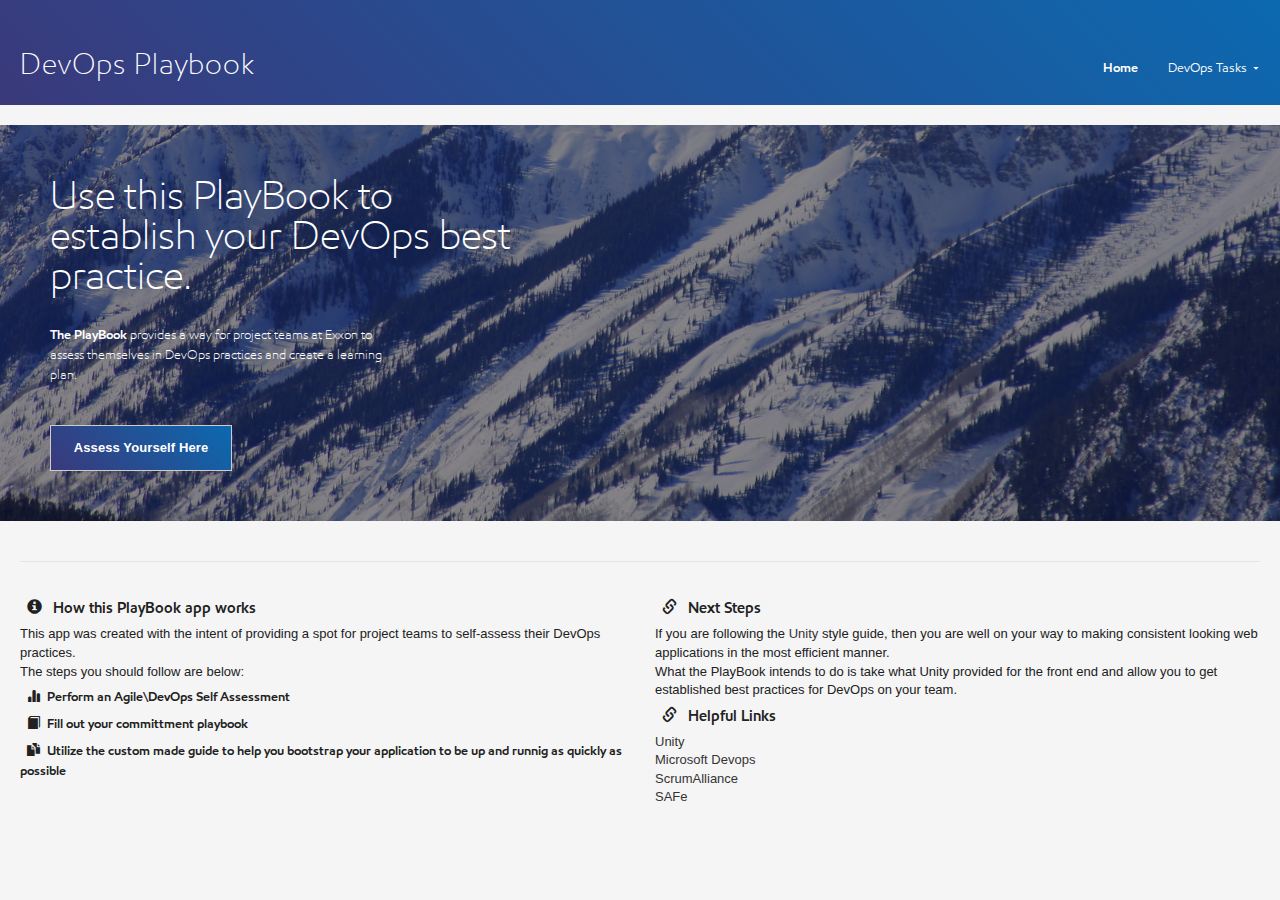
<file: XOM.PlayBook.Web/index.html>
﻿<!DOCTYPE html>
<html data-ng-app="app" ng-strict-di>
<head>
    <meta charset="utf-8" />
    <meta http-equiv="X-UA-Compatible" content="IE=edge, chrome=1" />
    <meta name="viewport" content="width=device-width, initial-scale=1, maximum-scale=1, minimum-scale=1, user-scalable=no" />
    <title data-ng-bind="title"></title>
    <style>
        /* This helps the ng-show/ng-hide animations start at the right place. */
        /* Since Angular has this but needs to load, this gives us the class early. */
        .ng-hide {
            display: none !important;
        }
    </style>

    <!-- inject-vendor:css -->
    <link href="components/bootstrap/bootstrap.min.css" rel="stylesheet" />
    <link href="components/alertify/alertify.css" rel="stylesheet" />
    <link href="https://maxcdn.bootstrapcdn.com/font-awesome/4.7.0/css/font-awesome.min.css" rel="stylesheet" />
    <link rel="stylesheet" href="components/toastr/toastr.min.css" />
    <!-- endinject -->
    <!-- inject-exxon:css -->
    <link href="components/exxon/em-unity-1.1.1.min.css" rel="stylesheet" />
    <!-- endinject -->
    <!-- inject:css -->
    <link href="app/tiles.min.css" rel="stylesheet" />
    <link href="app/app.css" rel="stylesheet" />
    <link href="app/assessment/steps.css" rel="stylesheet" />
    <link href="app/assessment/questions.css" rel="stylesheet" />
    <!-- endinject -->
</head>
<body class="em-theme--blue em-js" ng-app="xomPlayBookApp" >
    <div ng-include="'app/layout/header.html'"></div>
        <div id="main">

            <!-- angular templating 
            <!-- this is where content will be injected -->
            <div ng-view></div>

         </div>


    <!-- inject-vendor:js -->
    <script src="components/jquery/jquery-3.1.1.min.js"></script>
    <script src="components/d3/d3.min.js"></script>
    <script src="components/angular/angular.min.js"></script>
    <script src="components/angular-sanitize/angular-sanitize.min.js"></script>
    <script src="components/angular-route/angular-route.min.js"></script>
    <script src="components/angular-animate/angular-animate.min.js"></script>
    <script src="components/angular-resource/angular-resource.min.js"></script>
    <script src="components/bootstrap/bootstrap.min.js"></script>
    <script src="components/moment/moment.min.js"></script>
    <script src="components/toastr/toastr.min.js"></script>
    <script src="components/chart/Chart.min.js"></script>
    <!-- endinject -->
    <!-- inject-exxon:js -->
    <script src="components/exxon/em-unity-1.1.1.min.js"></script>
    <!-- endinject -->

  
    <!-- inject:js -->
    <!-- Bootstrapping -->

    <script src="app/app.module.js"></script>
    <script src="app/app.js"></script>
    <script src="app/assessment/assessment.controller.js"></script>


    <!-- Reusable Blocks/Modules -->
    <!--<script src="app/blocks/router/routehelper.js"></script>-->
    <script src="app/blocks/router/router.module.js"></script>
    <script src="app/blocks/logger/logger.module.js"></script>
    <script src="app/blocks/logger/logger.js"></script>
    <script src="app/blocks/exception/exception.module.js"></script>
    <script src="app/blocks/exception/exception.js"></script>
    <script src="app/blocks/exception/exception-handler.provider.js"></script>


    <!-- layout -->
    <!--<script src="app/layout/layout.module.js"></script>
    <script src="app/layout/shell.js"></script>
    <script src="app/layout/sidebar.js"></script>-->



    <!-- endinject -->
</body>
</html>
</file>
<file: XOM.PlayBook.Web/components/alertify/alertify.css>
.alertify-logs>*{padding:12px 24px;color:#fff;box-shadow:0 2px 5px 0 rgba(0,0,0,.2);border-radius:1px}.alertify-logs>*,.alertify-logs>.default{background:rgba(0,0,0,.8)}.alertify-logs>.error{background:rgba(244,67,54,.8)}.alertify-logs>.success{background:rgba(76,175,80,.9)}.alertify{position:fixed;background-color:rgba(0,0,0,.3);left:0;right:0;top:0;bottom:0;width:100%;height:100%;z-index:1}.alertify.hide{opacity:0;pointer-events:none}.alertify,.alertify.show{box-sizing:border-box;transition:all .33s cubic-bezier(.25,.8,.25,1)}.alertify,.alertify *{box-sizing:border-box}.alertify .dialog{padding:12px}.alertify .alert,.alertify .dialog{width:100%;margin:0 auto;position:relative;top:50%;transform:translateY(-50%)}.alertify .alert>*,.alertify .dialog>*{width:400px;max-width:95%;margin:0 auto;text-align:center;padding:12px;background:#fff;box-shadow:0 2px 4px -1px rgba(0,0,0,.14),0 4px 5px 0 rgba(0,0,0,.098),0 1px 10px 0 rgba(0,0,0,.084)}.alertify .alert .msg,.alertify .dialog .msg{padding:12px;margin-bottom:12px;margin:0;text-align:left}.alertify .alert input:not(.form-control),.alertify .dialog input:not(.form-control){margin-bottom:15px;width:100%;font-size:100%;padding:12px}.alertify .alert input:not(.form-control):focus,.alertify .dialog input:not(.form-control):focus{outline-offset:-2px}.alertify .alert nav,.alertify .dialog nav{text-align:right}.alertify .alert nav button:not(.btn):not(.pure-button):not(.md-button):not(.mdl-button),.alertify .dialog nav button:not(.btn):not(.pure-button):not(.md-button):not(.mdl-button){background:transparent;box-sizing:border-box;color:rgba(0,0,0,.87);position:relative;outline:0;border:0;display:inline-block;-ms-flex-align:center;-ms-grid-row-align:center;align-items:center;padding:0 6px;margin:6px 8px;line-height:36px;min-height:36px;white-space:nowrap;min-width:88px;text-align:center;text-transform:uppercase;font-size:14px;text-decoration:none;cursor:pointer;border:1px solid transparent;border-radius:2px}.alertify .alert nav button:not(.btn):not(.pure-button):not(.md-button):not(.mdl-button):active,.alertify .alert nav button:not(.btn):not(.pure-button):not(.md-button):not(.mdl-button):hover,.alertify .dialog nav button:not(.btn):not(.pure-button):not(.md-button):not(.mdl-button):active,.alertify .dialog nav button:not(.btn):not(.pure-button):not(.md-button):not(.mdl-button):hover{background-color:rgba(0,0,0,.05)}.alertify .alert nav button:not(.btn):not(.pure-button):not(.md-button):not(.mdl-button):focus,.alertify .dialog nav button:not(.btn):not(.pure-button):not(.md-button):not(.mdl-button):focus{border:1px solid rgba(0,0,0,.1)}.alertify .alert nav button.btn,.alertify .dialog nav button.btn{margin:6px 4px}.alertify-logs{position:fixed;z-index:1}.alertify-logs.bottom,.alertify-logs:not(.top){bottom:16px}.alertify-logs.left,.alertify-logs:not(.right){left:16px}.alertify-logs.left>*,.alertify-logs:not(.right)>*{float:left;transform:translateZ(0);height:auto}.alertify-logs.left>.show,.alertify-logs:not(.right)>.show{left:0}.alertify-logs.left>*,.alertify-logs.left>.hide,.alertify-logs:not(.right)>*,.alertify-logs:not(.right)>.hide{left:-110%}.alertify-logs.right{right:16px}.alertify-logs.right>*{float:right;transform:translateZ(0)}.alertify-logs.right>.show{right:0;opacity:1}.alertify-logs.right>*,.alertify-logs.right>.hide{right:-110%;opacity:0}.alertify-logs.top{top:0}.alertify-logs>*{box-sizing:border-box;transition:all .4s cubic-bezier(.25,.8,.25,1);position:relative;clear:both;backface-visibility:hidden;perspective:1000;max-height:0;margin:0;padding:0;overflow:hidden;opacity:0;pointer-events:none}.alertify-logs>.show{margin-top:12px;opacity:1;max-height:1000px;padding:12px;pointer-events:auto}
</file>
<file: XOM.PlayBook.Web/app/app.css>
﻿.logo {
    background-repeat: no-repeat;
    
    margin-top: -5px;
    overflow: hidden;
  
    
    top: 75%;
    width: 125px;
    height: 38px;
    
}


.row {
    margin-top:1em;
    margin-bottom:1em;
}

div.em-c-solid-card.em-c-solid-card--blue {
    margin-left: auto;
    margin-right: auto;
    width: 165%;
}

#categoryHeader {
    border-top: 1px solid #d8cccc;
    cursor: default;
    font-size: 1.475rem
}

a.em-c-accordion__title.em-js-accordion-trigger {

    text-decoration: none;
}
a.em-c-primary-nav__link {

    text-decoration: none;
}

a.em-c-primary-nav__sublink {

    text-decoration: none;
    cursor: default;
    font-size: 1.475rem
}

.em-c-btn--large {
        background-image: linear-gradient(45deg,#3a397b 0,#0c69b0 100%);

}

span.em-c-btn__text {
       letter-spacing: .01rem;
    -webkit-font-smoothing: antialiased;
    font-weight: 600;
    color: white;
}

span.glyphicon {
    padding: 7px;
}

h1.assessHeader {
    font-family: EMprint,Arial,Tahoma;
    font-size: 22px !important;
    color: #212121 !important;
        width: calc(100% - 510px) !important;
}


p#assessDate {
    font-size: 1.2rem !important;
}

.status_items {
    position:relative;
    float: left;
    width: 100%;
    margin-top: 5px;
}

.progress_tracker__label {
    position: relative;
    float: left;
    width: 100%;
    padding: 10px 0;
    color: #5a5555;
}

.progress_title {
    float: left;
    width: 100%;
    position: relative;
    z-index: 2;
    padding-bottom: 8px;
    padding-left: 28px;
    background: #fff;
    color: inherit;
    font-size: 1.5rem;
    font-weight: 600;
    line-height: 16px;
}



.notes.border.assess {
        border-top: 0px solid transparent !important;
}

.progress_tracker__label:not(:last-of-type):after{
    content:'';
    position:absolute;
    left:7px;
    top:20px;
    bottom:-3px;
    float:left;
    width:1px;
    background:#bdbdbd
}




.progress_span {
    padding: 0px !important;
    z-index: 3;
    width: 16px;
    display: block;
    float: left;
    width: 16px;
    height: 16px;
    margin-bottom: 10px;
    margin-right: -40px;
    border-radius: 50%;
    text-align: center;
    line-height: 16px;
}

.progress_tracker__item {
    margin-left: 27em;
    margin-right: 1em;
}
</file>
<file: XOM.PlayBook.Web/app/assessment/steps.css>
﻿.progressBar {
  display:inline-block;
    color:#005f7f;
    height:100%;
    width:15%;
    background-color:#FFF;
    box-shadow:#FFF;
}

.progressBar i {
    margin-left:43%;
    margin-right:40%;
}

.progressBar h4 {
    text-align:center;
}

.progressActive {
    font-size:5em;
         color:#00aca8;
}

.progressInactive {
    font-size:3em;
}

.progressComplete {
     color:#00aca8;
}
</file>
<file: XOM.PlayBook.Web/app/assessment/questions.css>
﻿#categoryHeader {
    border-top: 1px solid #d8cccc;
    cursor: default;
    font-size: 1.475rem
}

a.em-c-accordion__title.em-js-accordion-trigger {

    text-decoration: none;
}

.em-c-btn--large {
        background-image: linear-gradient(45deg,#3a397b 0,#0c69b0 100%);

}

span.em-c-btn__text {
       letter-spacing: .01rem;
    -webkit-font-smoothing: antialiased;
    font-weight: 600;
    color: white;
                  }

.questionContainer {
    margin-left: 10%;
    margin-right: 10%;
    padding: 10px;
    min-height: 455px;
}

.questionLabel {
    font-size:2.5rem;
}

.question {
    margin-bottom:10px;
}
/* Hidding the radiobuttons & checkboxes */

input[type="radio"],
input[type="checkbox"] {
  display: none;
}


/* Hidding the "check" status of inputs */

input[type="radio"] + label .fa-circle,
input[type="checkbox"] + label .fa-check {
  display: none;
}


/* Styling the "check" status */

input[type="radio"]:checked + label .fa-circle,
input[type="checkbox"]:checked + label .fa-check {
  display: block;
  color: #00aca8;
}

.em-c-input-group h4 {
    margin-left: 11px;
    display: inline;
    vertical-align: middle;
    font-size: 1.5em;
    color: #00306b;
}

.fa-circle-o {
    color: #00306b;
}
</file>
<file: XOM.PlayBook.Web/components/exxon/em-unity-1.1.1.min.css>
body,html{height:100%}body,label{color:#112}.em-theme--blue label a,.em-theme--red label a,label a,label a.em-theme--blue,label a.em-theme--red,select{color:#0c69b0}a,input[type=checkbox]:focus,input[type=radio]:focus{outline:0}article,figure,footer,header,hgroup,label,main,nav,section,select,textarea{display:block}.em-c-header,.em-c-header--vertical,input[list]{position:relative}.em-c-header--vertical .em-c-header__inner,.em-c-header__title-container,body{-webkit-box-direction:normal;-webkit-box-orient:vertical}.em-c-footer__inner,.em-c-header__title-container,body{-webkit-box-orient:vertical}.em-c-progress,select{-webkit-appearance:none}.pika-table,table{border-collapse:collapse;border-spacing:0}*,.pika-button{box-sizing:border-box}blockquote,body,div,figure,footer,form,h1,h2,h3,h4,h5,h6,header,html,iframe,label,legend,li,nav,object,ol,p,section,table,ul{margin:0;padding:0}h3,h4,h5,h6{margin-bottom:.4rem}h1,legend,p{margin-bottom:1rem}blockquote,hr{margin:3rem 0}body{display:-webkit-box;display:-ms-flexbox;display:flex;-ms-flex-direction:column;flex-direction:column;background:#fff;font:100%/1.6;font-family:EMprintRegular,HelveticaNeue,Helvetica,Arial,sans-serif;font-weight:500;font-style:normal;-webkit-text-size-adjust:100%}label,label a{font-size:1rem}h1,input[type=file]{line-height:1}blockquote,code,h2,h3,h4,h5,h6{line-height:1.2}body.em-is-disabled,body.em-is-disabled-small{overflow:hidden}@media all and (min-width:62em){body.em-is-disabled-small{overflow:auto}}@font-face{font-family:EMprintLight;src:url(../fonts/EMprintW05Light_web.eot);src:url(../fonts/EMprintW05Light_web.eot?#iefix) format("embedded-opentype"),url(../fonts/EMprintW05Light_web.woff) format("woff"),url(../fonts/EMprintW05Light_web.woff2) format("woff2"),url(../fonts/EMprintW05Light_web.ttf) format("truetype"),url(../fonts/EMprintW05Light_web.svg#EMprintLight) format("svg");font-weight:400;font-style:normal}@font-face{font-family:EMprintRegular;src:url(../fonts/EMprintW05Regular_web.eot);src:url(../fonts/EMprintW05Regular_web.eot?#iefix) format("embedded-opentype"),url(../fonts/EMprintW05Regular_web.woff) format("woff"),url(../fonts/EMprintW05Regular_web.woff2) format("woff2"),url(../fonts/EMprintW05Regular_web.ttf) format("truetype"),url(../fonts/EMprintW05Regular_web.svg#EMprintRegular) format("svg");font-weight:500;font-style:normal}@font-face{font-family:EMprintRegularItalic;src:url(../fonts/EMprintW05RegularItalic_web.eot);src:url(../fonts/EMprintW05RegularItalic_web.eot?#iefix) format("embedded-opentype"),url(../fonts/EMprintW05RegularItalic_web.woff) format("woff"),url(../fonts/EMprintW05RegularItalic_web.woff2) format("woff2"),url(../fonts/EMprintW05RegularItalic_web.ttf) format("truetype"),url(../fonts/EMprintW05RegularItalic_web.svg#EMprintRegularItalic) format("svg");font-weight:500;font-style:italic}@font-face{font-family:EMprintSemibold;src:url(../fonts/EMprintW05Semibold_web.eot);src:url(../fonts/EMprintW05Semibold_web.eot?#iefix) format("embedded-opentype"),url(../fonts/EMprintW05Semibold_web.woff) format("woff"),url(../fonts/EMprintW05Semibold_web.woff2) format("woff2"),url(../fonts/EMprintW05Semibold_web.ttf) format("truetype"),url(../fonts/EMprintW05Semibold_web.svg#EMprintSemibold) format("svg");font-weight:600;font-style:normal}@font-face{font-family:EMprintSemiboldItalic;src:url(../fonts/EMprintW05SemiboldItalic_web.eot);src:url(../fonts/EMprintW05SemiboldItalic_web.eot?#iefix) format("embedded-opentype"),url(../fonts/EMprintW05SemiboldItalic_web.woff) format("woff"),url(../fonts/EMprintW05SemiboldItalic_web.woff2) format("woff2"),url(../fonts/EMprintW05SemiboldItalic_web.ttf) format("truetype"),url(../fonts/EMprintW05SemiboldItalic_web.svg#EMprintSemiboldItalic) format("svg");font-weight:600;font-style:italic}@font-face{font-family:EMprintBold;src:url(../fonts/EMprintW05Bold_web.eot);src:url(../fonts/EMprintW05Bold_web.eot?#iefix) format("embedded-opentype"),url(../fonts/EMprintW05Bold_web.woff) format("woff"),url(../fonts/EMprintW05Bold_web.woff2) format("woff2"),url(../fonts/EMprintW05Bold_web.ttf) format("truetype"),url(../fonts/EMprintW05Bold_web.svg#EMprintBold) format("svg");font-weight:700;font-style:normal}::-webkit-input-placeholder{color:#76767e;font-family:EMprintRegularItalic,HelveticaNeue,Helvetica,Arial,sans-serif;font-weight:500;font-style:italic}::-moz-placeholder{color:#76767e;font-family:EMprintRegularItalic,HelveticaNeue,Helvetica,Arial,sans-serif;font-weight:500;font-style:italic}:-ms-input-placeholder{color:#76767e;font-family:EMprintRegularItalic,HelveticaNeue,Helvetica,Arial,sans-serif;font-weight:500;font-style:italic}:-moz-placeholder{color:#76767e;font-family:EMprintRegularItalic,HelveticaNeue,Helvetica,Arial,sans-serif;font-weight:500;font-style:italic}label,label a,legend{font-family:EMprintSemibold,HelveticaNeue,Helvetica,Arial,sans-serif;font-weight:600;font-style:normal}fieldset{padding:0;border:0}legend{color:grey}label{margin:0}label a{text-decoration:underline;-webkit-transition:color .15s ease;transition:color .15s ease}button,input,select,textarea{margin:0;font-family:inherit;font-size:100%}input,optgroup,textarea{font-family:EMprintSemibold,HelveticaNeue,Helvetica,Arial,sans-serif;font-weight:600;font-style:normal}input,textarea{width:100%;padding:.7rem;border:1px solid #cccccd;box-shadow:inset 0 2px 0 #f5f5f5;font-size:1rem;-webkit-transition:border-color .15s ease;transition:border-color .15s ease}input:hover,textarea:hover{border-color:grey}input:focus,select:focus,textarea:focus{outline:0;border-color:#0c69b0}textarea{min-height:4em}input[type=number],input[type=search],input[type=text],input[type=url],textarea{-webkit-appearance:none;border-radius:0}input[type=text]::-ms-clear,textarea::-ms-clear{display:none}button,input[type=submit]{cursor:pointer;width:auto}button:focus{outline-style:inset;outline-width:thin;outline-color:#112}input[type=checkbox],input[type=radio]{width:auto;padding:0;margin-right:.3rem;box-shadow:none}select{height:2.75rem;border:1px solid #cccccd;padding:.7rem;border-radius:0;background:url([data-uri]);background-position:calc(100% - .7rem) 50%;background-size:16px 16px;background-repeat:no-repeat}dl dd:last-of-type,dl dt:last-of-type,hr{border:0}select::-ms-expand{display:none}select::-ms-value{background:0 0;color:#0c69b0}select[multiple]{height:auto;min-width:12rem;padding:1rem 0;color:#000;background:#fff}optgroup{padding:0 .5rem}option{font-family:EMprintRegular,HelveticaNeue,Helvetica,Arial,sans-serif;font-weight:500;font-style:normal;padding:.25rem .5rem;margin:.25rem -.5rem}input[type=search]::-webkit-search-cancel-button,input[type=search]::-webkit-search-decoration{-webkit-appearance:none}h1{font-family:EMprintLight,HelveticaNeue,Helvetica,Arial,sans-serif;font-weight:400;font-style:normal;font-size:2.5rem}h2,h3,h4,h5,h6{font-family:EMprintSemibold,HelveticaNeue,Helvetica,Arial,sans-serif;font-weight:600;font-style:normal}blockquote,figcaption{font-family:EMprintRegularItalic,HelveticaNeue,Helvetica,Arial,sans-serif;font-weight:500;font-style:italic}@media all and (min-width:47em){h1{font-size:3.5rem}}h2{font-size:2.2rem;margin-bottom:.3rem}h3{font-size:1.5rem}h4{font-size:1.3rem}h5{font-size:1.15rem}h6{font-size:1rem}a{color:#343434;text-decoration:none}ol,ul{list-style:none}dl{overflow:hidden;margin:0}main{-webkit-box-flex:1;-ms-flex:1 0 auto;flex:1 0 auto}img,object,video{max-width:100%;height:auto}svg{fill:currentColor}iframe{margin-bottom:1}figcaption{font-size:.875rem;color:#545459;padding:.5rem 0}video{background:#000}.em-c-modal--flush video{max-height:85vh;width:100%}table{width:100%}th{text-align:left}tr{vertical-align:top}p{line-height:1.6em}blockquote{font-size:1.75rem}blockquote cite{display:block;font-size:.875rem;margin-top:1rem}blockquote cite:before{content:"";display:inline-block;width:2.5rem;margin-right:.3rem;border-bottom:1px solid #000;position:relative;top:-3px}hr{height:1px;background:#e5e5e5}abbr{border-bottom:1px dotted grey;cursor:help}code{display:inline-block;background:#f5f5f5;border:1px solid #e5e5e5;padding:.2rem .5rem;font-size:.9em}.em-c-table code:not(.highlighter-rouge){padding:0;margin:0;background:0;border:0}pre{background:#f5f5f5;border:1px solid #e5e5e5;font-size:1.25rem;padding:1rem;overflow-x:auto}.em-c-tabs__body pre,pre code{border:0}.em-c-table pre{display:inline;padding:0;margin:0;background:0;border:0;white-space:normal}.em-c-avatar,.em-c-header .em-c-avatar{border-radius:50%;overflow:hidden}code[class*=language-],pre[class*=language-]{font-family:monospace!important}b,strong{font-family:EMprintSemibold,HelveticaNeue,Helvetica,Arial,sans-serif;font-weight:600;font-style:normal}b em,em strong,strong em{font-family:EMprintSemiboldItalic,HelveticaNeue,Helvetica,Arial,sans-serif;font-weight:600;font-style:italic}em{font-family:EMprintRegularItalic,HelveticaNeue,Helvetica,Arial,sans-serif;font-weight:500;font-style:italic}.em-c-header__kicker,.em-c-header__title{line-height:1;font-family:EMprintLight,HelveticaNeue,Helvetica,Arial,sans-serif;font-weight:400}.em-c-header{color:#fff;margin-bottom:2rem;background:#d82424;background-image:-webkit-linear-gradient(45deg,#ad1723 0,#d82424 100%);background-image:linear-gradient(45deg,#ad1723 0,#d82424 100%)}.em-c-header--blue,.em-c-header--theme-blue,.em-theme--blue .em-c-header{background:#3a397b;background-image:-webkit-linear-gradient(45deg,#3a397b 0,#0c69b0 100%);background-image:linear-gradient(45deg,#3a397b 0,#0c69b0 100%)}.em-c-header--theme-red,.em-theme--red .em-c-header{background:#d82424;background-image:-webkit-linear-gradient(45deg,#ad1723 0,#d82424 100%);background-image:linear-gradient(45deg,#ad1723 0,#d82424 100%)}.em-c-header--vertical{-webkit-box-flex:1;-ms-flex:1;flex:1;padding:0;margin:0;min-height:100%;overflow:auto;background:#fff}@media all and (min-width:62em){.em-c-header--vertical{width:16.5625rem}.em-c-header--vertical:after{content:" ";display:block;position:absolute;width:1px;height:100%;top:0;right:0;background-color:rgba(50,50,50,.1);z-index:5}}.em-c-header--vertical.em-is-active{position:fixed;top:0;left:0;width:100%;z-index:4}@media all and (min-width:62em){.em-c-header--vertical.em-is-active{position:static;top:inherit;left:inherit;width:16.5625rem;height:inherit}}@media all and (max-width:47em){.em-c-header.em-is-active{position:fixed;top:0;width:100%;left:0;z-index:5}}.em-c-header--vertical .em-c-header__inner{display:-webkit-box;display:-ms-flexbox;display:flex;-ms-flex-direction:column;flex-direction:column}.em-c-header--condensed .em-c-header__inner{margin:0;padding-top:0;padding-bottom:0}.em-c-header__body{padding:1rem 0;display:-webkit-box;display:-ms-flexbox;display:flex;-webkit-box-align:end;-ms-flex-align:end;align-items:flex-end;width:100%}.em-c-header--condensed .em-c-header__body{-webkit-box-align:center;-ms-flex-align:center;align-items:center;margin:0;padding:.5rem 0}@media all and (min-width:47em) and (max-width:62em){.em-c-header--vertical .em-c-header__body{display:-webkit-box;display:-ms-flexbox;display:flex}.em-c-header__body{display:block}.em-c-header--condensed .em-c-header__body{display:-webkit-box;display:-ms-flexbox;display:flex}}@media all and (min-width:47em){.em-c-header__body{padding:3rem 0 2.625rem;margin:0}.em-c-header--large .em-c-header__body{padding-top:4.5rem}.em-c-header--large-nav .em-c-header__body{display:block}.em-c-header--vertical .em-c-header__body{padding:1rem 0}}@media all and (min-width:62em){.em-c-header--condensed .em-c-header__body{padding:.5em 0}}.em-c-header__band{background:#d82424;background-image:-webkit-linear-gradient(45deg,#ad1723 0,#d82424 100%);background-image:linear-gradient(45deg,#ad1723 0,#d82424 100%);padding:0 1rem}.em-c-header--blue .em-c-header__band,.em-c-header__band--theme--blue,.em-theme--blue .em-c-header__band{background:#3a397b;background-image:-webkit-linear-gradient(45deg,#3a397b 0,#0c69b0 100%);background-image:linear-gradient(45deg,#3a397b 0,#0c69b0 100%)}.em-c-header__band--theme--red,.em-theme--red .em-c-header__band{background:#d82424;background-image:-webkit-linear-gradient(45deg,#ad1723 0,#d82424 100%);background-image:linear-gradient(45deg,#ad1723 0,#d82424 100%)}.em-c-header__title-container{display:-webkit-box;display:-ms-flexbox;display:flex;-ms-flex-direction:column;flex-direction:column;-webkit-box-pack:end;-ms-flex-pack:end;justify-content:flex-end;padding-right:1rem}.em-c-header__kicker{font-style:normal;text-transform:uppercase;letter-spacing:2px;margin:0 0 .5rem;font-size:.5rem}@media all and (min-width:35em){.em-c-header__kicker{font-size:.75rem}}.em-c-header__title{font-size:1.6rem;letter-spacing:1px;margin:0;font-style:normal}.em-c-footer__copyright,.em-c-header--condensed .em-c-header__title,.em-c-header__title-logo{font-family:EMprintSemibold,HelveticaNeue,Helvetica,Arial,sans-serif;font-weight:600;font-style:normal}.em-c-header--condensed .em-c-header__title{font-size:1.125rem}@media all and (min-width:35em){.em-c-header__title{font-size:2.1rem}}@media all and (min-width:47em){.em-c-header__title{font-size:2.9rem}.em-c-header--vertical .em-c-header__title{font-size:2.1rem}}.em-c-header__title-logo{font-size:1.2rem;color:#fff;position:relative;top:-.25rem;-webkit-font-smoothing:antialiased;letter-spacing:0}.em-c-header__title-link{color:#fff;outline:transparent solid 3px;-webkit-transition:all .15s ease;transition:all .15s ease}.em-c-header__title-link:focus{background:rgba(0,0,0,.2);outline:rgba(0,0,0,.2) solid 3px}.em-c-breadcrumbs__link:focus,.em-c-media-block__link:focus,.em-c-multicolumn-nav__link:focus,.em-c-stacked-block__footer a:focus,.em-c-stacked-block__title:focus{outline:#0c69b0 dotted 1px}.em-c-header__nav-container{position:absolute;top:100%;left:0;z-index:5;width:100%;padding:0 1rem;background:#112;overflow:hidden;height:0;-webkit-transition:height .15s ease;transition:height .15s ease}.em-c-header__nav-container.em-is-active{padding:1rem;height:100vh;overflow-y:auto}.em-c-header--nobutton .em-c-header__nav-container{display:none}.em-c-header--vertical .em-c-header__nav-container.em-is-active{position:static;display:block;padding:1rem;height:100vh;overflow-y:auto}@media all and (min-width:47em){.em-c-header--vertical .em-c-header__nav-container.em-is-active{overflow-y:inherit}.em-c-header__nav-container{display:block;overflow:visible;height:auto;position:static;background:0 0;padding:0;margin-top:0}.em-c-header__nav-container.em-is-active{padding:0;height:auto}.em-c-header--condensed .em-c-header__nav-container{display:-webkit-box;display:-ms-flexbox;display:flex;-webkit-box-pack:end;-ms-flex-pack:end;justify-content:flex-end;-webkit-box-flex:1;-ms-flex:1;flex:1;margin-left:auto}.em-c-header--vertical .em-c-header__nav-container{display:none;padding:0 1rem;background:#112;overflow:hidden;height:0}.em-c-header--vertical .em-c-header__nav-container.em-is-active{padding:1rem}}.em-c-card--banded .em-c-media-block__media,.em-c-hero{position:relative}@media all and (min-width:62em){.em-c-header__nav-container{display:-webkit-box;display:-ms-flexbox;display:flex;-webkit-box-pack:end;-ms-flex-pack:end;justify-content:flex-end;-webkit-box-flex:1;-ms-flex:1;flex:1;margin-left:auto}.em-c-header--large-nav .em-c-header__nav-container{-webkit-box-pack:start;-ms-flex-pack:start;justify-content:flex-start}.em-c-header--vertical .em-c-header__nav-container{display:block;background:#fff;overflow:visible;height:auto;padding:0;-webkit-transition:none;transition:none}.em-c-header--vertical .em-c-header__nav-container.em-is-active{padding:0}}.em-c-btn.em-c-header__nav-btn,.em-c-header__nav-btn.flickity-prev-next-button{margin-left:auto}.em-c-header--nobutton .em-c-btn.em-c-header__nav-btn,.em-c-header--nobutton .em-c-header__nav-btn.flickity-prev-next-button{display:none}.em-c-header--vertical .em-c-btn.em-c-header__nav-btn,.em-c-header--vertical .em-c-header__nav-btn.flickity-prev-next-button{display:inline-block}@media all and (min-width:62em){.em-c-header--vertical .em-c-btn.em-c-header__nav-btn,.em-c-header--vertical .em-c-header__nav-btn.flickity-prev-next-button{display:none}}@media all and (min-width:47em){.em-c-btn.em-c-header__nav-btn,.em-c-header__nav-btn.flickity-prev-next-button{display:none}}.em-c-footer__band-inner,.em-c-footer__inner{display:-webkit-box;display:-ms-flexbox;-webkit-box-direction:normal}.em-c-footer{padding:1rem 0;margin-top:2rem;-ms-flex-negative:0;flex-shrink:0;background:#f5f5f5;color:#343434;border-top:1px solid #e5e5e5}@media all and (min-width:44em){.em-c-footer{padding:3rem 0}}.em-c-footer--banded{background:#4D4D4D;padding-bottom:0;padding-top:2rem}.em-c-footer__band,.em-c-top-bar{background:#343434}.em-c-footer__inner{display:flex;-ms-flex-direction:column;flex-direction:column}.em-c-footer--banded .em-c-footer__inner{margin-bottom:3rem}@media all and (min-width:44em){.em-c-footer--banded .em-c-footer__inner{margin-bottom:4rem}.em-c-footer__inner{-webkit-box-orient:horizontal;-webkit-box-direction:normal;-ms-flex-direction:row;flex-direction:row}.em-c-footer .em-c-logo{margin-left:auto}}.em-c-footer__copyright{font-size:.75rem}.em-c-footer--banded .em-c-footer__copyright{color:#e5e5e5;font-family:EMprintRegular,HelveticaNeue,Helvetica,Arial,sans-serif;font-weight:500;font-style:normal}.em-c-footer--banded .em-c-footer__copyright a{color:#e5e5e5;text-decoration:underline}.em-c-footer--banded .em-c-footer__copyright p{margin-bottom:0}.em-c-footer__band-inner{display:flex;-webkit-box-orient:vertical;-ms-flex-direction:column;flex-direction:column;padding:1rem 0}@media all and (min-width:30em){.em-c-footer--banded .em-c-footer__copyright{margin-left:auto;text-align:right}.em-c-footer__band-inner{-webkit-box-orient:horizontal;-webkit-box-direction:normal;-ms-flex-direction:row;flex-direction:row;-webkit-box-align:center;-ms-flex-align:center;align-items:center}}.em-c-top-bar{display:-webkit-box;display:-ms-flexbox;display:flex;-webkit-box-pack:end;-ms-flex-pack:end;justify-content:flex-end;padding:.5em 1em;font-size:.75rem;color:#fff}.em-c-top-bar__label{margin-right:.5em;margin-bottom:0}.em-c-top-bar__icon{color:green}.em-c-hero,.em-c-top-bar__link{color:#fff}.em-c-top-bar__number{margin-right:.5em}.em-c-logo{fill:#343434}.em-c-footer .em-c-logo{width:125px;height:32px;overflow:hidden}.em-c-logo-link{display:block;padding:1.3rem 1.5625rem;background:#d82424}.em-c-header--vertical .em-c-logo-link{width:100%}.em-c-logo-link__logo{display:block;margin:0 auto;padding:0;color:#fff}.em-c-text-passage .em-c-icon{height:.75rem;width:.75rem;margin-left:.15rem;position:relative;top:1px}.em-c-icon--tiny{height:.75rem;width:.75rem}.em-c-icon--small{height:1rem;width:1rem}.em-c-icon--medium{height:1.5rem;width:1.5rem}.em-c-icon--large{height:2rem;width:2rem}.em-c-icon--xlarge{height:3rem;width:3rem}.em-c-header .em-c-avatar{height:14px;background:#ad1723;margin-right:.5em}.em-c-header--blue .em-c-avatar{background:#002f6c}.em-c-typeahead-list .em-c-avatar{width:2rem;height:2rem;margin-right:.5rem}.em-c-tags .em-c-avatar{width:1rem;height:1rem;margin-right:.4rem;margin-left:-.4rem}.em-c-hero{display:block;background-color:#112;background-repeat:no-repeat;background-size:cover;background-position:100% 100%}.em-l-container .em-c-hero{margin:0 -1rem}@media all and (min-width:35em){.em-l-container .em-c-hero{margin:0 -2rem}}.em-c-hero__img{display:block;width:100%;margin-bottom:1rem}@media all and (min-width:30em){.em-c-hero__img{margin:0}}.em-c-hero__body{padding:2rem 1rem;background:-webkit-linear-gradient(top,transparent 0,transparent 17%,rgba(0,0,0,.18) 36%,rgba(0,0,0,.78) 100%);background:linear-gradient(to bottom,transparent 0,transparent 17%,rgba(0,0,0,.18) 36%,rgba(0,0,0,.78) 100%)}@media all and (min-width:35em){.em-c-hero__body{padding:4rem 2rem}}@media all and (min-width:62em){.em-c-hero__body{padding:5rem}}.em-c-stripe,.em-c-tout__footer,.em-c-well{padding:1em}.em-c-hero--tinted .em-c-hero__body{background:rgba(17,17,34,.5)}.em-c-hero--bare .em-c-hero__body{background:0 0}.em-c-hero__title{max-width:48rem;margin:0 0 2rem;font-size:2.6rem;line-height:1em}@media all and (min-width:35em){.em-c-hero__title{margin:0 0 3rem;font-size:4rem}}.em-c-hero__subtitle{max-width:48rem;margin:0 0 1rem;font-size:1.5rem}@media all and (min-width:35em){.em-c-hero__subtitle{font-size:2.2rem}}.em-c-hero__desc{font-size:1rem;margin-bottom:3rem;font-family:EMprintLight,HelveticaNeue,Helvetica,Arial,sans-serif;font-weight:400;font-style:normal;max-width:34rem}@media all and (min-width:35em){.em-c-hero__desc{font-size:1.25rem}}.em-c-stacked-block{max-width:40rem}.em-c-stacked-block__header{margin-bottom:.5rem}.em-c-stacked-block--large .em-c-stacked-block__header{border-bottom:1px solid #e5e5e5;padding-bottom:1em;margin-bottom:1em}.em-c-stacked-block--med .em-c-stacked-block__img,.em-c-well{border:1px solid #cccccd}.em-c-stacked-block__title{font-family:EMprintSemibold,HelveticaNeue,Helvetica,Arial,sans-serif;font-weight:600;font-style:normal;color:#0c69b0;text-decoration:underline;-webkit-transition:all .15s ease;transition:all .15s ease}.em-c-stacked-block--theme-blue .em-c-stacked-block__title,.em-theme--blue .em-c-stacked-block__title{color:#0c69b0}.em-c-stacked-block--theme-blue .em-c-stacked-block__title:focus,.em-c-stacked-block--theme-blue .em-c-stacked-block__title:hover,.em-theme--blue .em-c-stacked-block__title:focus,.em-theme--blue .em-c-stacked-block__title:hover{color:#3a397b}.em-c-stacked-block--theme-red .em-c-stacked-block__title,.em-theme--red .em-c-stacked-block__title{color:#0c69b0}.em-c-stacked-block--theme-red .em-c-stacked-block__title:focus,.em-c-stacked-block--theme-red .em-c-stacked-block__title:hover,.em-theme--red .em-c-stacked-block__title:focus,.em-theme--red .em-c-stacked-block__title:hover{color:#112}.em-c-stacked-block__title:hover{color:#112;text-decoration:none}.em-c-stacked-block--med .em-c-stacked-block__title{font-size:1.5rem;font-family:EMprintRegular,HelveticaNeue,Helvetica,Arial,sans-serif;font-weight:500;font-style:normal;text-decoration:none}.em-c-stacked-block--large .em-c-stacked-block__title{font-size:1.75rem;text-decoration:none}.em-c-breadcrumbs__link,.em-c-media-block__link,.em-c-primary-nav__sublink:focus,.em-c-primary-nav__sublink:hover,.em-c-stacked-block__footer a{text-decoration:underline}@media all and (min-width:50em){.em-c-stacked-block--large .em-c-stacked-block__title{font-size:2.2rem}}.em-c-stacked-block--med .em-c-stacked-block__desc,.em-c-stripe{font-size:.875rem}.em-l-grid--3up .em-c-stacked-block__img{max-height:22.1875rem}@media all and (min-width:40em){.em-l-grid--3up .em-c-stacked-block__img{max-height:15rem}}.em-c-stacked-block__desc{margin-bottom:.5em;line-height:1.5}.em-c-stacked-block__footer{color:grey;font-style:italic;font-size:.875rem}.em-c-stacked-block__footer a{color:#0c69b0;-webkit-transition:color .15s ease;transition:color .15s ease;cursor:pointer}.em-c-stacked-block--theme-blue .em-c-stacked-block__footer a,.em-theme--blue .em-c-stacked-block__footer a{color:#0c69b0}.em-c-stacked-block--theme-blue .em-c-stacked-block__footer a:focus,.em-c-stacked-block--theme-blue .em-c-stacked-block__footer a:hover,.em-theme--blue .em-c-stacked-block__footer a:focus,.em-theme--blue .em-c-stacked-block__footer a:hover{color:#3a397b}.em-c-stacked-block--theme-red .em-c-stacked-block__footer a,.em-theme--red .em-c-stacked-block__footer a{color:#0c69b0}.em-c-stacked-block--theme-red .em-c-stacked-block__footer a:focus,.em-c-stacked-block--theme-red .em-c-stacked-block__footer a:hover,.em-c-stacked-block__footer a:hover,.em-theme--red .em-c-stacked-block__footer a:focus,.em-theme--red .em-c-stacked-block__footer a:hover{color:#112}.em-c-stacked-block__link{display:block;margin-bottom:.5rem}.em-c-well{margin-bottom:2rem;max-width:84em}.em-c-stripe{display:-webkit-box;display:-ms-flexbox;display:flex;-webkit-box-orient:vertical;-webkit-box-direction:normal;-ms-flex-direction:column;flex-direction:column}@media all and (min-width:45em){.em-c-stripe{-webkit-box-orient:horizontal;-webkit-box-direction:normal;-ms-flex-direction:row;flex-direction:row}.em-c-stripe__header{width:33%;margin-right:1em}}.em-c-card,.em-c-media-block__body,.em-c-multicolumn-nav,.em-c-picture-card__body,.em-c-solid-card{-webkit-box-orient:vertical;-webkit-box-direction:normal}@media all and (min-width:45em){.em-c-stripe__body{width:33%;margin-right:1em}.em-c-stripe__footer{width:33%}}.em-c-stripe__title{font-size:1.5rem}.em-c-stripe__desc{-webkit-box-flex:1;-ms-flex:1;flex:1;margin-right:.5em}.em-c-tout{display:block;border:1px solid #545459}.em-c-tout__header{padding:1em;background:#cccccd}.em-c-tout__headline{color:#343434}.em-c-tout__img{display:block;width:100%}.em-c-media-block{display:-webkit-box;display:-ms-flexbox;display:flex;max-width:65rem}.em-c-media-block__media{width:35%;max-width:11rem;margin-right:1rem}.em-c-media-block--small .em-c-media-block__media{max-width:7rem}.em-c-media-block--tiny .em-c-media-block__media{max-width:1rem;width:1rem}.em-c-media-block__img{max-height:11rem}.em-c-card--banded .em-c-media-block__img{display:block;border-radius:0;position:absolute;margin-top:-.5em}.em-c-media-block--small .em-c-media-block__img{max-height:7rem}.em-c-media-block--tiny .em-c-media-block__img{max-height:1rem}.em-c-media-block__body{display:-webkit-box;display:-ms-flexbox;display:flex;-ms-flex-direction:column;flex-direction:column;-webkit-box-pack:center;-ms-flex-pack:center;justify-content:center;-webkit-box-flex:1;-ms-flex:1;flex:1}.em-c-media-block__kicker{font-style:normal;text-transform:uppercase;letter-spacing:2px;margin:0 0 .5rem;font-size:.75rem;color:grey}.em-c-media-block__headline{font-family:EMprintSemibold,HelveticaNeue,Helvetica,Arial,sans-serif;font-weight:600;font-style:normal;margin-bottom:.2em}.em-c-media-block--small .em-c-media-block__headline{font-size:1.25rem}.em-c-media-block--tiny .em-c-media-block__headline{font-family:EMprintRegular,HelveticaNeue,Helvetica,Arial,sans-serif;font-weight:500;font-style:normal;font-size:1rem}.em-c-table .em-c-media-block--tiny .em-c-media-block__headline{white-space:nowrap}.em-c-media-block--link .em-c-media-block__headline{font-size:1.25rem}.em-c-media-block__desc{font-size:.875rem}.em-c-media-block__link{color:#0c69b0;-webkit-transition:color .15s ease;transition:color .15s ease}.em-c-media-block__link:hover{color:#112}.em-c-media-block__link:active{background:0 0}.em-c-media-block__url{color:#bbbbbd;font-size:.75rem;font-family:EMprintRegularItalic,HelveticaNeue,Helvetica,Arial,sans-serif;font-weight:500;font-style:italic}.em-c-inset-block{position:relative;max-width:84rem}.em-c-inset-block__image{display:block;width:100%}.em-c-inset-block__body{display:block;margin:1em 0}@media all and (min-width:40em){.em-c-inset-block__body{display:-webkit-box;display:-ms-flexbox;display:flex;-webkit-box-orient:vertical;-webkit-box-direction:normal;-ms-flex-direction:column;flex-direction:column;-webkit-box-pack:end;-ms-flex-pack:end;justify-content:flex-end;position:absolute;bottom:0;height:100%;width:100%;padding:1em;margin:0;color:#fff;background:-webkit-linear-gradient(top,transparent 0,transparent 17%,rgba(0,0,0,.18) 36%,rgba(0,0,0,.78) 100%);background:linear-gradient(to bottom,transparent 0,transparent 17%,rgba(0,0,0,.18) 36%,rgba(0,0,0,.78) 100%)}.em-c-inset-block--tinted .em-c-inset-block__body{background:rgba(17,17,34,.5)}.em-c-inset-block--bare .em-c-inset-block__body{background:0 0}.em-c-inset-block__desc{color:#fff}}@media all and (min-width:50em){.em-c-inset-block__body{padding:2rem}}.em-c-inset-block__desc{max-width:40rem}.em-c-card{-ms-flex-direction:column;flex-direction:column;-webkit-box-flex:1;-ms-flex:1 0 auto;flex:1 0 auto;position:relative;display:flex;padding:1.5rem 1rem 1rem;max-width:26rem;border:1px solid #cccccd}.em-c-card--capped{border-top:10px solid #00a3e0}.em-c-card--gray{border-top-color:#a5a5a5}.em-c-card--vermilion{border-top-color:#d93900}.em-c-tooltip .em-c-card{text-align:left;border:0;margin:-.75rem -1rem}.em-c-card__img{display:block;width:100%}.em-c-card__body{-webkit-box-flex:1;-ms-flex:1 0 auto;flex:1 0 auto}.em-c-card--banded .em-c-card__body{-webkit-box-flex:0;-ms-flex:none;flex:none;margin:-1.5rem -1rem 2rem;padding:2.5rem 1rem 1.5rem;background:#112;color:#fff}.em-theme--blue .em-c-card--banded .em-c-card__body{background:#3a397b}.em-theme--red .em-c-card--banded .em-c-card__body{background:#112}.em-c-card--banded.em-c-card--theme-blue .em-c-card__body{background:#3a397b}.em-c-card--banded.em-c-card--theme-red .em-c-card__body{background:#112}.em-c-card__flag{display:inline-block;position:absolute;top:0;left:0;margin:-1.2em -.5em;padding:.5rem;font-size:.75rem;font-family:EMprintSemibold,HelveticaNeue,Helvetica,Arial,sans-serif;font-weight:600;font-style:normal;line-height:1;text-align:center;letter-spacing:1px;text-transform:uppercase;color:#fff;background:#d82424;background-image:-webkit-linear-gradient(45deg,#ad1723 0,#d82424 100%);background-image:linear-gradient(45deg,#ad1723 0,#d82424 100%)}.em-c-card--theme-blue .em-c-card__flag,.em-theme--blue .em-c-card__flag{background:#3a397b;background-image:-webkit-linear-gradient(45deg,#3a397b 0,#0c69b0 100%);background-image:linear-gradient(45deg,#3a397b 0,#0c69b0 100%)}.em-c-card--theme-red .em-c-card__flag,.em-theme--red .em-c-card__flag{background:#d82424;background-image:-webkit-linear-gradient(45deg,#ad1723 0,#d82424 100%);background-image:linear-gradient(45deg,#ad1723 0,#d82424 100%)}.em-c-card__title{font-size:1.5rem;margin:0}.em-c-card__kicker,.em-c-solid-card__kicker{font-size:.75rem;font-family:EMprintLight,HelveticaNeue,Helvetica,Arial,sans-serif;font-weight:400;letter-spacing:2px;font-style:normal;line-height:1;text-transform:uppercase}.em-c-card__kicker{margin:0 0 .5rem}.em-c-card__footer{background:#f5f5f5;margin:1rem -1rem -1rem;padding:1rem 1.5rem;border-top:1px solid #e5e5e5}.em-c-card--banded .em-c-card__footer{border-top:0;padding:0;margin:0;background:0 0}.em-c-card__actions{margin-top:1rem}.em-c-card__icon{width:14px;height:14px;margin:0 .5rem .4rem auto;position:relative;top:5px}.em-c-solid-card{-webkit-box-flex:1;-ms-flex:1 0 auto;flex:1 0 auto;max-width:34rem;display:-webkit-box;display:-ms-flexbox;display:flex;-ms-flex-direction:column;flex-direction:column;-webkit-box-pack:justify;-ms-flex-pack:justify;justify-content:space-between;color:#112;background:#f5f5f5;border:1px solid #e5e5e5}.em-c-solid-card--blue,.em-theme--blue .em-c-solid-card{background:#0c69b0;color:#fff}.em-c-solid-card--red,.em-theme--red .em-c-solid-card{background:#ad1723;color:#fff}.em-c-solid-card--gray{background:#f5f5f5}.em-c-solid-card__body{display:block;padding:2rem;color:#112;background:#f5f5f5}.em-c-solid-card--red .em-c-solid-card__body,.em-c-solid-card--theme-red .em-c-solid-card__body,.em-theme--red .em-c-solid-card__body{background:#d82424;color:#fff}.em-c-solid-card--blue .em-c-solid-card__body,.em-c-solid-card--theme-blue .em-c-solid-card__body,.em-theme--blue .em-c-solid-card__body{background:#0c69b0;color:#fff}.em-c-solid-card--gray .em-c-solid-card__body,.em-c-solid-card--theme-gray .em-c-solid-card__body,.em-theme--gray .em-c-solid-card__body{background:#f5f5f5;color:#112}.em-c-solid-card--compact .em-c-solid-card__body{display:-webkit-box;display:-ms-flexbox;display:flex;padding:1rem}a.em-c-solid-card__body:focus,a.em-c-solid-card__body:hover{color:#fff;background:#112}.em-c-solid-card--blue a.em-c-solid-card__body:focus,.em-c-solid-card--blue a.em-c-solid-card__body:hover,.em-c-solid-card--red a.em-c-solid-card__body:focus,.em-c-solid-card--red a.em-c-solid-card__body:hover{background:#112}.em-c-solid-card__icon{height:3rem;width:3rem;margin-bottom:2rem;fill:#112;color:#112}.em-c-solid-card--blue .em-c-solid-card__icon,.em-c-solid-card--red .em-c-solid-card__icon{fill:#fff;color:#fff}.em-c-solid-card--gray .em-c-solid-card__icon{fill:#112;color:#112}a.em-c-solid-card__body:focus .em-c-solid-card__icon,a.em-c-solid-card__body:hover .em-c-solid-card__icon{fill:#fff;color:#fff}.em-c-solid-card__icon--small{position:relative;top:8px;left:2px;height:12px;width:12px;margin-left:auto;-webkit-transition:left .15s ease-out;transition:left .15s ease-out}.em-c-solid-card__body:focus .em-c-solid-card__icon--small,.em-c-solid-card__body:hover .em-c-solid-card__icon--small{left:.5em}.em-c-solid-card--compact .em-c-solid-card__icon{height:1.5rem;width:1.5rem;margin-bottom:0}.em-c-solid-card__kicker{margin-bottom:.5rem}.em-c-solid-card__title{display:-webkit-box;display:-ms-flexbox;display:flex;position:relative}.em-c-solid-card--compact .em-c-solid-card__title{margin-bottom:0}.em-c-solid-card--compact.em-c-solid-card--with-icon .em-c-solid-card__title{margin-left:1rem}.em-c-solid-card__footer{padding:2rem;-webkit-box-flex:1;-ms-flex:1 0 auto;flex:1 0 auto;background:#fff}.em-c-solid-card--blue .em-c-solid-card__footer,.em-c-solid-card--red .em-c-solid-card__footer,.em-c-solid-card__footer .em-theme--blue,.em-c-solid-card__footer .em-theme--red{background:rgba(0,0,0,.2)}.em-c-solid-card--compact .em-c-solid-card__footer{padding:1rem}.em-c-solid-card--compact.em-c-solid-card--with-icon .em-c-solid-card__footer{padding:1rem 3.5rem}.em-c-badge-card{color:#112;background:#f5f5f5;max-width:34rem}.em-c-badge-card__body{padding:2rem .5rem}.em-c-picture-card{display:block;position:relative;max-width:34rem;-ms-flex-negative:0;flex-shrink:0}.em-c-picture-card-list .em-c-picture-card{-webkit-box-flex:1;-ms-flex:1 0 auto;flex:1 0 auto;-ms-flex-negative:0;flex-shrink:0}.em-c-picture-card--background{background-repeat:no-repeat;background-position:50% 50%;background-size:cover;padding-top:16rem}.em-c-picture-card__header{background-color:#f5f5f5;box-shadow:inset 0 0 0 1px #e5e5e5;height:100%;width:100%}.em-c-picture-card__img{display:block;width:100%;height:auto}.em-c-picture-card__body{display:-webkit-box;display:-ms-flexbox;display:flex;-ms-flex-direction:column;flex-direction:column;-webkit-box-pack:end;-ms-flex-pack:end;justify-content:flex-end;position:absolute;bottom:0;padding:2rem 1rem;height:100%;width:100%;color:#fff;background:-webkit-linear-gradient(top,transparent 0,transparent 17%,rgba(0,0,0,.18) 36%,rgba(0,0,0,.78) 100%);background:linear-gradient(to bottom,transparent 0,transparent 17%,rgba(0,0,0,.18) 36%,rgba(0,0,0,.78) 100%)}.em-c-field__count,.em-c-field__icon{bottom:10px;right:22px;position:absolute}.em-c-picture-card--background .em-c-picture-card__body{position:static;display:block}.em-c-picture-card--tinted .em-c-picture-card__body{background:rgba(17,17,34,.5)}.em-c-picture-card--bare .em-c-picture-card__body{background:0 0;-webkit-transition:background .15s ease-out;transition:background .15s ease-out}.em-c-picture-card--bare .em-c-picture-card__body:hover{background:rgba(17,17,34,.5);-webkit-transition:background .15s ease-out;transition:background .15s ease-out}.em-c-picture-card--reversed .em-c-picture-card__body{color:#112;background-color:#e5e5e5;background:0 0;-webkit-transition:background .15s ease-out;transition:background .15s ease-out}.em-c-picture-card__title{font-size:1.5rem;margin:0;display:-webkit-box;display:-ms-flexbox;display:flex;-webkit-box-align:end;-ms-flex-align:end;align-items:flex-end}.em-c-picture-card__kicker{font-family:EMprintLight,HelveticaNeue,Helvetica,Arial,sans-serif;font-weight:400;font-style:normal;text-transform:uppercase;letter-spacing:2px;line-height:1;font-size:.75rem;margin:0 0 .5rem}.em-c-picture-card__footer{background:#f5f5f5;margin:1rem -1rem -1rem;padding:1rem 1.5rem;border-top:1px solid #e5e5e5}.em-c-picture-card__actions{margin-top:1rem}.em-c-picture-card__icon{width:14px;height:14px;margin:0 .5rem .4rem auto;-webkit-transition:margin .15s ease-out;transition:margin .15s ease-out}a.em-c-picture-card:focus .em-c-picture-card__icon,a.em-c-picture-card:hover .em-c-picture-card__icon{margin:0 .25rem .4rem auto}.em-c-tile{display:-webkit-box;display:-ms-flexbox;display:flex;-webkit-box-align:center;-ms-flex-align:center;align-items:center;padding:1.5rem;-webkit-box-flex:1;-ms-flex:1 0 auto;flex:1 0 auto;max-width:40rem;-webkit-transition:all .15s ease;transition:all .15s ease;background:#f5f5f5;color:#112}.em-c-tile:focus,.em-c-tile:hover{background:#112;color:#fff}.em-c-tile--blue,.em-theme--blue .em-c-tile{background:#0c69b0;color:#fff}.em-c-tile--blue:focus,.em-c-tile--blue:hover,.em-theme--blue .em-c-tile:focus,.em-theme--blue .em-c-tile:hover{background:#112}.em-c-tile--red,.em-theme--red .em-c-tile{background:#d82424;color:#fff}.em-c-tile--red:focus,.em-c-tile--red:hover,.em-theme--red .em-c-tile:focus,.em-theme--red .em-c-tile:hover{background:#ad1723}.em-c-tile--gray{color:#112;background:#f5f5f5}.em-c-tile--black,.em-c-tile--gray:focus,.em-c-tile--gray:hover{color:#fff;background:#112}.em-c-tile--black:focus,.em-c-tile--black:hover{color:#112;background:#f5f5f5}.em-c-tile__headline{font-family:EMprintSemibold,HelveticaNeue,Helvetica,Arial,sans-serif;font-weight:600;font-style:normal;font-size:1.5rem;margin-right:.5em;width:3rem}.em-c-tile__icon{height:2rem;width:2rem;fill:#112;color:#112}.em-c-tile--blue .em-c-tile__icon,.em-c-tile--red .em-c-tile__icon,.em-c-tile:focus .em-c-tile__icon,.em-c-tile:hover .em-c-tile__icon{color:#fff;fill:#fff}.em-c-tile--gray .em-c-tile__icon{color:#112;fill:#112}.em-c-tile--gray:active .em-c-tile__icon,.em-c-tile--gray:hover .em-c-tile__icon{color:#fff;fill:#fff}.em-c-promo-block{background:#112;color:#fff;padding:3rem 2rem;margin-bottom:2rem}.em-c-promo-block__actions{margin-top:3rem}.em-c-primary-nav{margin:1rem -1rem}@media all and (min-width:47em){.em-c-primary-nav{display:-webkit-box;display:-ms-flexbox;display:flex;-webkit-box-align:center;-ms-flex-align:center;align-items:center;margin:0}}@media all and (min-width:62em){.em-c-primary-nav{position:relative;right:-1rem}.em-c-header--large-nav .em-c-primary-nav{right:0}}.em-c-primary-nav__list{position:relative}.em-c-primary-nav__list.em-is-active{display:block}.em-c-header .em-c-primary-nav__list.em-is-active{background:#ad1723}@media all and (min-width:47em){.em-c-primary-nav__list{display:-webkit-box;display:-ms-flexbox;display:flex;-webkit-box-align:center;-ms-flex-align:center;align-items:center;-ms-flex-wrap:wrap;flex-wrap:wrap;margin-top:1rem;margin-left:-1rem;position:relative;top:.9rem}.em-c-header--condensed .em-c-primary-nav__list{margin-top:0;top:0}}.em-c-primary-nav__item{position:relative;margin-right:1rem}.em-c-primary-nav__item:last-child{margin-right:0}.em-c-primary-nav__item.em-is-aligned-right{margin-left:auto;margin-right:0}.em-c-primary-nav__item--search-trigger{display:none}@media all and (min-width:47em){.em-c-primary-nav__item--search-trigger{display:block;margin-left:-1rem}}.em-c-primary-nav__link{display:-webkit-box;display:-ms-flexbox;display:flex;-webkit-box-align:center;-ms-flex-align:center;align-items:center;padding:.8rem 1rem;font-family:EMprintRegular,HelveticaNeue,Helvetica,Arial,sans-serif;font-weight:500;font-style:normal;-webkit-transition:all .15s ease;transition:all .15s ease}.em-c-multicolumn-nav__link,.em-c-primary-nav__link.em-is-current{font-family:EMprintSemibold,HelveticaNeue,Helvetica,Arial,sans-serif;font-weight:600;font-style:normal}.em-c-primary-nav__link:focus,.em-c-primary-nav__link:hover{background:rgba(0,0,0,.2)}@media all and (min-width:47em){.em-c-primary-nav__link{padding:1rem}.em-c-primary-nav__link.em-is-active{background:#ad1723}.em-c-header--blue .em-c-primary-nav__link.em-is-active,.em-c-header--theme-blue .em-c-primary-nav__link.em-is-active,.em-theme--blue .em-c-primary-nav__link.em-is-active{background:#002f6c}.em-c-header--red .em-c-primary-nav__link.em-is-active,.em-c-header--theme-red .em-c-primary-nav__link.em-is-active,.em-theme--red .em-c-primary-nav__link.em-is-active{background:#ad1723}.em-c-header--condensed .em-c-primary-nav__link{padding:.5rem 1rem .4rem;font-size:.875rem}}.em-c-header .em-c-primary-nav__link{color:#fff}.em-c-primary-nav__icon{display:inline-block;margin-left:.5rem;fill:#fff;width:8px;height:10px}.em-c-primary-nav__link.em-is-active .em-c-primary-nav__icon{-webkit-transform:rotate(180deg);transform:rotate(180deg)}.em-c-primary-nav__sublist{border-left:1px solid #292938;padding-left:1rem;margin-left:1rem;display:none;width:100%;min-width:8.3rem}.em-c-primary-nav__sublist.em-is-active{display:block}@media all and (min-width:47em){.em-c-primary-nav__sublist{background:#ad1723;padding:.5rem 1rem 1rem;border-left:0;margin:0;position:absolute;top:calc(100% - .8rem);z-index:6}.em-c-header--blue .em-c-primary-nav__sublist,.em-c-header--theme-blue .em-c-primary-nav__sublist,.em-theme--blue .em-c-primary-nav__sublist{background:#002f6c}.em-c-header--red .em-c-primary-nav__sublist,.em-c-header--theme-red .em-c-primary-nav__sublist,.em-theme--red .em-c-primary-nav__sublist{background:#ad1723}.em-c-primary-nav__item:last-child .em-c-primary-nav__sublist{right:0}.em-c-header--condensed .em-c-primary-nav__sublist{top:100%}.em-c-primary-nav__sublist--megamenu{width:100vw;top:100%;padding:2rem}}@media all and (min-width:84em){.em-c-primary-nav__sublist--megamenu{padding:2rem calc(50vw - 40rem)}}@media all and (min-width:35em){.em-c-primary-nav__sublist--megamenu.em-is-active{display:-webkit-box;display:-ms-flexbox;display:flex;-ms-flex-wrap:wrap;flex-wrap:wrap}.em-c-primary-nav__sublist--megamenu .em-c-primary-nav__subitem{width:50%}}@media all and (min-width:47em){.em-c-primary-nav__sublist--megamenu .em-c-primary-nav__subitem{width:25%}}.em-c-primary-nav__sublink{display:block;padding:.5rem 0;color:#fff;font-size:.875rem;-webkit-transition:all .15s ease;transition:all .15s ease}.em-c-primary-nav__sublink.em-is-active{display:block}.em-c-multicolumn-nav,.em-c-pagination{display:-webkit-box;display:-ms-flexbox}.em-c-multicolumn-nav{display:flex;-ms-flex-direction:column;flex-direction:column;margin-bottom:1em}.em-c-multicolumn-nav--horizontal{-webkit-box-orient:horizontal;-webkit-box-direction:normal;-ms-flex-direction:row;flex-direction:row;-ms-flex-wrap:wrap;flex-wrap:wrap}@media all and (min-width:44em){.em-c-footer--banded .em-c-multicolumn-nav{margin-right:2rem}.em-c-multicolumn-nav{margin-bottom:0}}.em-c-multicolumn-nav__item{height:auto;margin-bottom:1rem}@media all and (min-width:30em){.em-c-multicolumn-nav{-webkit-box-orient:horizontal;-webkit-box-direction:normal;-ms-flex-direction:row;flex-direction:row;-ms-flex-wrap:wrap;flex-wrap:wrap;min-width:25%}.em-c-multicolumn-nav__item{width:50%}}@media all and (min-width:44em){.em-c-multicolumn-nav--three .em-c-multicolumn-nav__item{width:33%}}.em-c-multicolumn-nav--horizontal .em-c-multicolumn-nav__item{width:inherit;margin-right:1rem}.em-c-multicolumn-nav--horizontal .em-c-multicolumn-nav__item:last-child{margin-right:0}.em-c-footer--banded .em-c-multicolumn-nav--horizontal .em-c-multicolumn-nav__item{margin-right:1.5rem}.em-c-footer--banded .em-c-multicolumn-nav--horizontal .em-c-multicolumn-nav__item:last-child{margin-right:0}.em-c-multicolumn-nav__link{font-size:.875rem;color:#343434;display:inline-block;-webkit-transition:color .15s ease;transition:color .15s ease}.em-c-multicolumn-nav__item:last-child .em-c-multicolumn-nav__link:after{display:none}.em-c-multicolumn-nav__link:focus,.em-c-multicolumn-nav__link:hover{color:#0c69b0;color:#112}.em-c-footer--banded .em-c-multicolumn-nav__link{position:relative;color:#cccccd;text-decoration:underline;font-family:EMprintRegular,HelveticaNeue,Helvetica,Arial,sans-serif;font-weight:500;font-style:normal}.em-c-breadcrumbs__link,.em-c-pagination-controls__position,.em-c-pagination__link,.em-c-toolbar__item{font-family:EMprintSemibold,HelveticaNeue,Helvetica,Arial,sans-serif;font-weight:600;font-style:normal}.em-c-footer--banded .em-c-multicolumn-nav__link:after{content:"";display:block;position:absolute;height:3px;width:3px;top:7px;right:-13px;background:#cccccd}.em-c-pagination{display:flex}.em-c-pagination__item{margin:0 2px}.em-c-pagination__link{display:-webkit-box;display:-ms-flexbox;display:flex;-webkit-box-pack:center;-ms-flex-pack:center;justify-content:center;-webkit-box-align:center;-ms-flex-align:center;align-items:center;width:1.6rem;height:1.6rem;padding:.3rem;border:1px solid #e5e5e5;font-size:.75rem;line-height:1;background:#fff;color:#0c69b0;-webkit-transition:border-color .15s ease;transition:border-color .15s ease}.em-c-pagination__link:focus,.em-c-pagination__link:hover{border-color:#0c69b0}.em-c-pagination__link.em-is-current{pointer-events:none;background:#112;color:#fff;border-color:#112}.em-c-pagination__link.em-is-disabled{color:#e5e5e5;fill:#e5e5e5;border:inherit;pointer-events:none}.em-c-pagination__icon{width:5px}.em-c-pagination-filter{display:-webkit-box;display:-ms-flexbox;display:flex;-webkit-box-align:center;-ms-flex-align:center;align-items:center}.em-c-pagination-controls,.em-c-toolbar{display:-webkit-box;display:-ms-flexbox}.em-c-pagination-filter__desc{margin-left:auto}.em-c-pagination-controls{display:flex;-webkit-box-align:center;-ms-flex-align:center;align-items:center;margin:1em 0}.em-c-carousel .em-c-pagination-controls{-webkit-box-pack:end;-ms-flex-pack:end;justify-content:flex-end}.em-c-pagination-controls__position{padding:0 1.5em}.em-c-toolbar{display:flex;-webkit-box-orient:vertical;-webkit-box-direction:normal;-ms-flex-direction:column;flex-direction:column;background:#f5f5f5;border-top:1px solid #e5e5e5;border-bottom:1px solid #e5e5e5;padding:.8rem .4rem .4rem}.em-c-collapsible-toolbar.em-is-active .em-c-toolbar{border:0;padding-bottom:0}@media all and (min-width:47em){.em-c-collapsible-toolbar.em-is-active .em-c-toolbar{padding-bottom:.8rem;border-top:1px solid #e5e5e5;border-bottom:1px solid #e5e5e5}.em-c-toolbar{-webkit-box-orient:horizontal;-webkit-box-direction:normal;-ms-flex-direction:row;flex-direction:row;-webkit-box-align:center;-ms-flex-align:center;align-items:center;padding:.8rem .4rem}}.em-c-table-object__header .em-c-toolbar{border-bottom:0}.em-c-table-object__footer .em-c-toolbar{border-top:0}.em-c-solid-card .em-c-toolbar{-webkit-box-orient:vertical;-webkit-box-direction:normal;-ms-flex-direction:column;flex-direction:column;padding:.8rem 2rem}@media all and (min-width:47em){.em-c-solid-card .em-c-toolbar{-webkit-box-orient:vertical;-webkit-box-direction:normal;-ms-flex-direction:column;flex-direction:column;-webkit-box-align:start;-ms-flex-align:start;align-items:flex-start}}.em-c-toolbar__item{margin:0 .8rem .4rem}.em-c-toolbar__item--stretch{-webkit-box-flex:1;-ms-flex:1 0 auto;flex:1 0 auto}@media all and (min-width:47em){.em-c-toolbar__item{margin:0 .8rem}.em-c-toolbar__item.em-is-aligned-right{margin-left:auto}}.em-c-collapsible-toolbar .em-c-toolbar__item{margin:0 .4rem .4rem}.em-c-collapsible-toolbar .em-c-toolbar__item.em-is-aligned-right{margin-top:1rem}.em-c-collapsible-toolbar .em-c-toolbar__item:last-child{margin-bottom:0}@media all and (min-width:47em){.em-c-collapsible-toolbar .em-c-toolbar__item,.em-c-toolbar .em-c-toolbar__item{margin:0 .8rem}.em-c-toolbar .em-c-toolbar__item.em-is-aligned-right{margin-top:0;margin-left:auto}}.em-c-toolbar--order .em-c-toolbar__item{-webkit-box-ordinal-group:2;-ms-flex-order:1;order:1}.em-c-toolbar--order .em-c-toolbar__item:last-child{-webkit-box-ordinal-group:1;-ms-flex-order:0;order:0;padding:0 1.2rem;margin:0 -.4rem}.em-c-toolbar--order .em-c-toolbar__item:first-child{margin:.8rem -.2rem .4rem;padding:.8rem .8rem 0;border-top:1px solid #e5e5e5}.em-c-toolbar--order .em-c-toolbar__item:first-child.em-is-aligned-right{border-top:0;margin-top:-.2rem;padding:0 1rem}@media all and (min-width:47em){.em-c-toolbar--order .em-c-toolbar__item{-webkit-box-ordinal-group:1;-ms-flex-order:0;order:0}.em-c-toolbar--order .em-c-toolbar__item:first-child{border-top:0;padding:0 .8rem;margin:0}.em-c-toolbar--order .em-c-toolbar__item:last-child{-webkit-box-ordinal-group:2;-ms-flex-order:1;order:1;margin:0 .4rem;padding:0}.em-c-toolbar--order .em-c-toolbar__item:last-child.em-is-aligned-right{margin-left:auto}}.em-c-solid-card .em-c-toolbar__item{margin:0;margin:0 0 .4rem}.em-c-solid-card .em-c-toolbar__item:last-child{margin-bottom:0}@media all and (min-width:47em){.em-c-solid-card .em-c-toolbar__item.em-is-aligned-right{margin-left:0}}.em-c-breadcrumbs{display:-webkit-box;display:-ms-flexbox;display:flex;-ms-flex-wrap:wrap;flex-wrap:wrap;margin:0 0 1rem -1rem}.em-c-breadcrumbs__item:last-child:after,.em-js .em-c-tree--table-of-contents{display:none}.em-c-footer--banded .em-c-breadcrumbs{margin-bottom:1rem}@media all and (min-width:30em){.em-c-footer--banded .em-c-breadcrumbs{margin-bottom:0}}.em-c-breadcrumbs__item{position:relative;margin-right:.5em}.em-c-breadcrumbs__item:after{content:"\203A";position:absolute;top:0;right:-6px;color:#0c69b0}.em-c-footer--banded .em-c-breadcrumbs__item:after{content:"\00bb";position:absolute;top:0;right:-6px;color:#cccccd}.em-c-breadcrumbs__item:last-child{margin-right:0}.em-c-breadcrumbs__link{margin:0 1rem;font-size:.875rem;color:#0c69b0;-webkit-transition:color .15s ease;transition:color .15s ease}.em-c-breadcrumbs--theme-blue .em-c-breadcrumbs__link,.em-theme--blue .em-c-breadcrumbs__link{color:#0c69b0}.em-c-breadcrumbs--theme-blue .em-c-breadcrumbs__link:focus,.em-c-breadcrumbs--theme-blue .em-c-breadcrumbs__link:hover,.em-theme--blue .em-c-breadcrumbs__link:focus,.em-theme--blue .em-c-breadcrumbs__link:hover{color:#3a397b}.em-c-breadcrumbs--theme-red .em-c-breadcrumbs__link,.em-theme--red .em-c-breadcrumbs__link{color:#0c69b0}.em-c-breadcrumbs--theme-red .em-c-breadcrumbs__link:focus,.em-c-breadcrumbs--theme-red .em-c-breadcrumbs__link:hover,.em-c-breadcrumbs__link:hover,.em-theme--red .em-c-breadcrumbs__link:focus,.em-theme--red .em-c-breadcrumbs__link:hover{color:#112}.em-c-breadcrumbs__link:active{background:0 0}.em-c-footer--banded .em-c-breadcrumbs__link{color:#cccccd;font-family:EMprintRegular,HelveticaNeue,Helvetica,Arial,sans-serif;font-weight:500;font-style:normal}.em-c-tree__link.em-is-active,.em-c-tree__link:hover{color:#112}.em-c-field__label,.em-c-footer--banded .em-c-breadcrumbs__link.em-is-current,.em-c-solid-nav__link,.em-c-tree__link--emphasized,.em-c-tree__link.em-is-active,.em-c-tree__link.em-is-current.em-c-tree__link--has-children{font-family:EMprintSemibold,HelveticaNeue,Helvetica,Arial,sans-serif;font-weight:600;font-style:normal}.em-c-footer--banded .em-c-breadcrumbs__link.em-is-current{text-decoration:none}.em-c-toc__title{margin-bottom:.5em}.em-c-toc__list{list-style:disc;margin-left:1em}.em-c-tree{margin:1rem;max-width:30rem}.em-c-tree.em-is-sticky{position:fixed;top:0}.em-c-header--vertical .em-c-tree{margin:1rem 0 4rem}@media all and (min-width:62em){.em-c-tree{display:block;height:90vh;max-width:30rem}.em-js .em-c-tree--table-of-contents{display:block;margin-left:0;margin-right:0;overflow-y:auto}.em-c-header--vertical .em-c-tree{overflow-y:visible;height:auto}.em-c-header--vertical .em-c-tree__link.em-is-current.em-c-tree__link--has-children{color:#112}}.em-c-tree__list{border-left:1px solid #e5e5e5;margin-left:1.5em}.em-js .em-c-tree__list{display:none}.em-c-tree__list.em-is-active,.em-js .em-c-tree__list:first-child{display:block}.em-is-sticky .em-c-tree__list{background:#fff}.em-c-tree__link.em-is-current,.em-c-tree__link:hover{background-color:#f5f5f5}.em-c-tree__list:first-child{padding:0;border:0}.em-c-tree__list--flush{margin:0}.em-c-tree--table-of-contents .em-c-tree__list{display:block;border-left:1px solid #e5e5e5;margin-left:1rem}.em-c-tree--table-of-contents .em-c-tree__list:first-child{margin-left:0}@media all and (max-width:62em){.em-c-header--vertical .em-c-tree__list{border-color:#292938}.em-c-tree__link.em-is-current{background-color:rgba(0,0,0,.5)}}.em-c-tree__item.is-separator{margin:1rem 0;border-bottom:1px solid #e5e5e5}.em-c-tree__link{display:-webkit-box;display:-ms-flexbox;display:flex;position:relative;padding:1em 1.5em;color:#112;font-size:.875rem;-webkit-transition:all .15s ease;transition:all .15s ease}.em-c-tree__link.em-is-current.em-c-tree__link--has-children{background:0 0}.em-c-tree--table-of-contents .em-c-tree__link{padding:.7rem 1rem}.em-c-tree--table-of-contents .em-c-tree__link.em-is-active{background-color:#f5f5f5}@media all and (max-width:62em){.em-c-header--vertical .em-c-tree__link{color:#fff}.em-c-header--vertical .em-c-tree__link:hover{background-color:rgba(0,0,0,.2)}}.em-c-tree__icon{position:relative;top:.2rem;left:1rem;width:12px;height:12px;color:#bbbbbd}.em-c-tree__link.em-is-active .em-c-tree__icon{-webkit-transform:rotate(90deg);transform:rotate(90deg);color:#112}.em-c-header .em-c-tree__link.em-is-active .em-c-tree__icon{-webkit-transform:rotate(90deg);transform:rotate(90deg);color:#fff}@media all and (min-width:62em){.em-c-header .em-c-tree__link.em-is-active .em-c-tree__icon{color:#112}}.em-c-header .em-c-tree__icon{color:rgba(255,255,255,.2)}@media all and (min-width:62em){.em-c-header .em-c-tree__icon{color:#bbbbbd;position:absolute;top:1rem;right:1rem;left:initial;margin-left:auto}}.em-c-global-nav{margin:1rem 0;border-top:1px solid #292938;padding-top:1rem}@media all and (min-width:47em){.em-c-global-nav{position:absolute;background:rgba(0,0,0,.2);top:0;left:0;right:0;z-index:7;margin:0;padding:0;border:0}.em-c-global-nav__list{display:-webkit-box;display:-ms-flexbox;display:flex;max-width:84em;margin:0 auto;padding:0 1.5rem}}.em-c-global-nav__item{margin-right:1.5rem;position:relative}.em-c-global-nav__item.em-is-aligned-right{border-top:1px solid #292938;margin-top:1rem;padding-top:1rem;margin-left:auto;margin-right:0}@media all and (min-width:47em){.em-c-global-nav__item.em-is-aligned-right{border-top:0;margin-top:0;padding-top:0}}.em-c-global-nav__link{display:-webkit-box;display:-ms-flexbox;display:flex;-webkit-box-align:center;-ms-flex-align:center;align-items:center;color:#fff;font-size:.75rem;padding:1rem 0;-webkit-transition:background .15s ease;transition:background .15s ease}.em-c-global-nav__link:focus,.em-c-global-nav__link:hover{background:rgba(0,0,0,.2)}@media all and (min-width:47em){.em-c-global-nav__link{padding:.5rem}.em-c-global-nav__link.em-is-active{background:#ad1723}.em-c-header--blue .em-c-global-nav__link.em-is-active{background:#002f6c}}.em-c-global-nav__icon{display:inline-block;margin-left:.5rem;position:relative;fill:#fff;width:8px;height:10px}.em-c-global-nav__link.em-is-active .em-c-global-nav__icon{-webkit-transform:rotate(180deg);transform:rotate(180deg)}.em-c-global-nav__sublist{border-left:1px solid #292938;padding-left:1rem;margin-left:1rem;display:none;width:100%;min-width:7.8rem}.em-c-global-nav__sublink.em-is-active,.em-c-global-nav__sublist.em-is-active{display:block}@media all and (min-width:47em){.em-c-global-nav__sublist{background:#ad1723;padding:0 .5rem 1rem;border-left:0;margin-left:0;position:absolute;top:calc(100% - 1px);left:0;right:0;z-index:6}.em-c-header--blue .em-c-global-nav__sublist{background:#002f6c}}.em-c-global-nav__sublink{display:block;padding:.5rem 0;color:#fff;font-size:.75rem}.em-c-global-nav__sublink:focus,.em-c-global-nav__sublink:hover{text-decoration:underline}.em-c-solid-nav{background:#112;padding:2rem 1rem}.em-c-header--vertical .em-c-solid-nav{padding:2rem 0}@media all and (min-width:62em){.em-c-header--vertical .em-c-solid-nav{padding:2rem 1rem}}.em-c-solid-nav__item{margin-bottom:1rem}.em-c-solid-nav__item:last-child{margin:0}.em-c-search-form .em-c-dropdown-check,.em-c-search-form .em-c-dropdown-radio{margin-left:-1px;left:1px}.em-c-solid-nav__link{display:-webkit-box;display:-ms-flexbox;display:flex;font-size:.75rem;text-transform:uppercase;letter-spacing:3px;color:#fff;padding:.25rem 0;-webkit-transition:color .15s ease;transition:color .15s ease}.em-c-solid-nav__link:hover{text-decoration:none}.em-c-solid-nav__link:focus,.em-c-text-btn{text-decoration:underline}.em-c-solid-nav__icon{width:1rem;height:1rem;color:#a5a5a5;margin-right:.8rem;-webkit-transition:color .15s ease;transition:color .15s ease}.em-c-solid-nav__link:focus .em-c-solid-nav__icon,.em-c-solid-nav__link:hover .em-c-solid-nav__icon{color:#fff}.em-c-dropdown{position:relative}.em-c-dropdown__panel{display:none}.em-c-dropdown.em-is-active .em-c-dropdown__panel{display:block;position:absolute;top:calc(100% - 1px);background:#fbfbfa;border:1px solid #0c69b0;z-index:2;width:10em}.em-c-dropdown__link{display:-webkit-box;display:-ms-flexbox;display:flex;padding:1rem;color:#0c69b0;text-underline:none}.em-c-dropdown__link:focus,.em-c-dropdown__link:hover{background:#0c69b0;color:#fff}.em-c-dropdown-check{position:relative}.em-c-dropdown-check__panel{display:none}.em-c-dropdown-check.em-is-active .em-c-dropdown-check__panel{display:block;position:absolute;top:calc(100% - 1px);background:#fbfbfa;border:1px solid #0c69b0;padding:1rem;z-index:2;width:10rem}.em-c-toolbar .em-c-dropdown-check.em-is-active .em-c-dropdown-check__panel{width:100%}.em-c-dropdown-check__item{margin-bottom:1em}.em-c-dropdown-check__item:last-child{margin-bottom:0}.em-c-dropdown-radio{position:relative}.em-c-dropdown-radio__panel{display:none}.em-c-dropdown-radio.em-is-active .em-c-dropdown-radio__panel{display:block;position:absolute;top:calc(100% - 1px);background:#fbfbfa;border:1px solid #0c69b0;padding:1em;z-index:2;width:10em}.em-c-field--file-upload,.em-c-field__body{position:relative}.em-c-dropdown-radio__item{margin-bottom:1em}.em-c-dropdown-radio__item:last-child{margin-bottom:0}.em-c-field{margin-bottom:2rem}.em-c-field--inline{display:-webkit-box;display:-ms-flexbox;display:flex;-webkit-box-align:center;-ms-flex-align:center;align-items:center;margin-bottom:0}.em-c-toolbar .em-c-field--inline{display:block}@media all and (min-width:47em){.em-c-toolbar .em-c-dropdown-check.em-is-active .em-c-dropdown-check__panel{width:10em}.em-c-toolbar .em-c-field--inline{display:-webkit-box;display:-ms-flexbox;display:flex;-webkit-box-orient:horizontal;-webkit-box-direction:normal;-ms-flex-direction:row;flex-direction:row;-webkit-box-align:center;-ms-flex-align:center;align-items:center}}.em-c-footer .em-c-search-form .em-c-field,.em-l-grid__item .em-c-field{margin-bottom:0}.em-c-field__label{margin-bottom:.5rem;color:#112;font-size:1rem}.em-c-field--inline .em-c-field__label{margin:0 .5rem 0 0}.em-c-toolbar .em-c-field__label{font-size:.875rem}.em-c-footer .em-c-search-form .em-c-field__label{margin:0}.em-c-field__body{margin-bottom:.5rem}.em-c-field--inline .em-c-field__body,.em-c-footer .em-c-search-form .em-c-field__body{margin:0}.em-c-field__body--stretch{-webkit-box-flex:1;-ms-flex:1;flex:1}.em-c-field--file-upload .em-c-field__body{position:static;text-align:center;padding:1.5rem 1rem;border:2px dashed #cccccd;-webkit-transition:all .15s ease;transition:all .15s ease}.em-c-field--file-upload .em-c-field__body:focus,.em-c-field--file-upload .em-c-field__body:hover{border-color:#343434}.em-c-field--file-upload.em-is-disabled .em-c-field__body{background:#f5f5f5;color:#cccccd}.em-c-field--file-upload.em-is-disabled .em-c-field__body:focus,.em-c-field--file-upload.em-is-disabled .em-c-field__body:hover{border-color:#cccccd}.em-c-field--file-upload.em-has-error .em-c-field__body,.em-c-field--file-upload.em-has-error .em-c-field__body:focus,.em-c-field--file-upload.em-has-error .em-c-field__body:hover{border-color:#b12a0b}.em-c-toolbar .em-c-field__body{width:100%}@media all and (min-width:47rem){.em-c-toolbar .em-c-field__body{width:inherit}}.em-c-field__item--small{font-size:.75rem}.em-c-field__note{display:inline-block;max-width:25rem;font-size:.75rem;color:#112}.em-c-field.em-has-error .em-c-field__note,.em-c-field.em-is-valid .em-c-field__note{padding:.5rem 1rem;color:#fff;font-family:EMprintSemibold,HelveticaNeue,Helvetica,Arial,sans-serif;font-weight:600;font-style:normal}.em-c-field.em-is-valid .em-c-field__note{background:#00b04f}.em-c-field.em-has-error .em-c-field__note{background:#b12a0b}.em-c-field__icon{height:26px;width:26px}.em-c-field.em-is-valid .em-c-field__icon{color:#00b04f;fill:#00b04f}.em-c-field.em-has-error .em-c-field__icon{color:#b12a0b;fill:#b12a0b}.em-c-field.em-is-disabled .em-c-field__icon,.em-c-field.em-is-readonly .em-c-field__icon{color:grey;fill:grey}.em-c-field__block-icon{color:#00b04f;fill:#00b04f;height:30px;width:30px}.em-c-field.em-is-disabled .em-c-field__block-icon{color:#cccccd;fill:#cccccd}.em-c-field.em-has-error .em-c-field__block-icon{color:#b12a0b;fill:#b12a0b}.em-c-btn--bar .em-c-btn__icon,.em-c-btn--primary .em-c-btn__icon,.em-c-btn__icon,.em-c-text-passage a.em-c-btn--primary .em-c-btn__icon{fill:currentColor}.em-c-field--count.em-has-error .em-c-field__count{color:#b12a0b}.em-c-field__menu{position:absolute;top:100%;left:0;z-index:2;width:100%;border:1px solid #cccccd;border-top:0;background:#fff;display:none}.em-c-field__menu.em-is-active{display:block}.em-c-field--date-picker .em-c-field__input{position:relative;z-index:2;background:0 0}.em-c-fieldset{padding-bottom:1rem;margin-bottom:1rem;border-bottom:1px solid #e5e5e5}.em-c-fieldset__legend{margin:0 0 2rem;font-weight:400;color:#343434;font-size:1.5rem}.em-c-toggle{display:-webkit-box;display:-ms-flexbox;display:flex}.em-c-toggle__label{display:block;padding:.5rem 1.5rem;border:1px solid #0c69b0;border-right:0;color:#0c69b0;text-align:center;cursor:pointer;font-family:EMprintRegular,HelveticaNeue,Helvetica,Arial,sans-serif;font-weight:500;font-style:normal}.em-c-toggle__label:last-child{border-right:1px solid #0c69b0}.em-c-toggle__input:checked+.em-c-toggle__label,.em-c-toggle__label.em-is-active{background:#0c69b0;color:#fff;font-family:EMprintSemibold,HelveticaNeue,Helvetica,Arial,sans-serif;font-weight:600;font-style:normal}@media all and (min-width:47em){.em-c-header .em-c-search-form{position:absolute;top:100%;left:0;width:100%;display:none;background:#112;padding:2rem;z-index:2}.em-c-header .em-c-search-form.em-is-active{display:block}.em-c-header--vertical .em-c-search-form{position:static;display:none;background:0 0;padding:1rem;background-color:#112}.em-c-header--vertical .em-c-header__nav-container.em-is-active .em-c-search-form{display:block}}@media all and (min-width:62em){.em-c-header.em-c-header--vertical .em-c-header__nav-container .em-c-search-form{display:none}.em-c-header.em-c-header--vertical .em-c-header__nav-container .em-c-search-form.em-is-active{display:block}}.em-c-input-group,.em-c-search__body{display:-webkit-box;display:-ms-flexbox}.em-c-tag-search .em-c-search-form{margin-bottom:1em}@media all and (min-width:44rem){.em-c-footer--banded .em-c-search-form{min-width:25rem;margin-left:auto}}.em-c-search__label{margin-bottom:1rem}.em-c-band--blue-deep .em-c-search__label{color:#fff;font-family:EMprintLight,HelveticaNeue,Helvetica,Arial,sans-serif;font-weight:400;font-style:normal}.em-c-input-group__text,.em-c-search-form--large-text .em-c-search__input{font-family:EMprintRegular,HelveticaNeue,Helvetica,Arial,sans-serif;font-weight:500}.em-c-search__label--large{font-size:1.5rem}.em-c-search__body{display:flex}.em-c-header .em-c-search__body{max-width:calc(84em - 4rem);margin:0 auto}.em-c-search__input{-webkit-box-flex:1;-ms-flex:1;flex:1;box-shadow:none;z-index:0}.em-c-search__input::-webkit-input-placeholder{font-style:normal}.em-c-search__input::-moz-placeholder{font-style:normal}.em-c-search__input:-ms-input-placeholder{font-style:normal}.em-c-search__input::placeholder{font-style:normal}.em-c-tag-search .em-c-search__input{border-right:0}.em-c-search-form--small .em-c-search__input{padding:.35rem .7rem .36rem}.em-c-search__input:focus{z-index:1}.em-c-band .em-c-search__input,.em-c-header .em-c-search__input{border:0}.em-c-band .em-c-search__input:focus,.em-c-header .em-c-search__input:focus{outline:0}.em-c-search-form--large-text .em-c-search__input{font-size:1.5rem;font-style:normal}.em-c-dropdown-check+.em-c-search__input,.em-c-select+.em-c-search__input{margin-left:-1px}.em-c-option-list__item{position:relative;margin-bottom:-1px;border-top:1px solid #cccccd;border-bottom:1px solid #cccccd;-webkit-transition:all .15s ease;transition:all .15s ease}.em-c-option-list__item:focus,.em-c-option-list__item:hover{background:#f5f5f5}.em-c-option-list__item.em-is-active{background:#e1efff;border-color:#0c69b0;z-index:1}.em-c-option-list__item.em-is-active:focus,.em-c-option-list__item.em-is-active:hover{background:#e1efff}.em-c-field.em-has-error .em-c-option-list__item.em-is-active{background:#fdded8;border-color:#b12a0b}.em-c-field.em-is-disabled .em-c-input:disabled,.em-c-field.em-is-disabled .em-c-option-list__item:hover,.em-c-field.em-is-disabled .em-c-select:disabled,.em-c-field.em-is-disabled .em-c-textarea:disabled{background:#f5f5f5}.em-c-field.em-is-disabled .em-c-option-list__item{border-color:#cccccd;background:#f5f5f5}.em-c-field--small .em-c-input,.em-c-input--small{padding:.3rem .23rem .31rem}.em-c-field.em-is-valid .em-c-input:focus{outline:0}.em-c-field.em-has-error .em-c-input{border:2px solid #b12a0b}.em-c-field.em-has-error .em-c-input:focus{outline:0}.em-c-field.em-is-disabled .em-c-input:hover,.em-c-field.em-is-readonly .em-c-input:focus,.em-c-field.em-is-readonly .em-c-input:hover{outline:0;border-color:#cccccd}.em-c-input::-ms-clear{display:none}.em-c-field.em-has-error .em-c-textarea{border:2px solid #b12a0b}.em-c-field.em-has-error .em-c-textarea:focus{outline:0}.em-c-field.em-is-disabled .em-c-textarea:hover,.em-c-field.em-is-readonly .em-c-textarea:focus,.em-c-field.em-is-readonly .em-c-textarea:hover{outline:0;border-color:#cccccd}.em-c-field--count .em-c-textarea{height:10rem;border:1px solid #cccccd}.em-c-field--count .em-c-textarea:focus{outline:0;border-color:#0c69b0}.em-c-select{padding:.7rem 1.3rem .7rem .7rem}.em-c-field--small .em-c-select,.em-c-search-form--small .em-c-select{height:1.95rem;padding:0 2rem 0 .5rem;font-size:.875rem}.em-c-field.em-has-error .em-c-select{border:2px solid #b12a0b}.em-c-field.em-is-disabled .em-c-input-group__control:hover,.em-c-field.em-is-disabled .em-c-select:hover{border-color:#cccccd;outline:0}.em-c-field.em-has-error .em-c-select:focus{outline:0}.em-c-field.em-is-disabled .em-c-select:disabled{color:grey}.em-c-toolbar .em-c-select{width:100%;margin-top:.2rem}.em-c-search-form .em-c-select:focus{z-index:1}.em-c-footer .em-c-search-form .em-c-select{padding-right:2rem;background-color:#fbfbfa}.em-c-input-group{display:flex;cursor:pointer;-webkit-transition:all .15s ease-out;transition:all .15s ease-out}.em-c-field .em-c-input-group{padding:.5rem}.em-c-field.em-is-disabled .em-c-input-group{cursor:default}.em-c-input-group__text{font-style:normal;-webkit-box-flex:1;-ms-flex:1;flex:1}.em-c-btn--primary,.em-c-btn--toolbar,.em-c-tag-search__title,.em-c-text-btn,.em-c-text-passage a.em-c-btn--primary{font-family:EMprintSemibold,HelveticaNeue,Helvetica,Arial,sans-serif;font-weight:600;font-style:normal}.em-c-input-group__control{position:relative;top:1px}.em-c-field.em-is-disabled .em-c-input-group__control:disabled{color:grey;background:#f5f5f5}.em-c-collapsible-toolbar,.em-c-tag-search{background:#f5f5f5;border-top:1px solid #e5e5e5;border-bottom:1px solid #e5e5e5}.em-c-tag-search{padding:2em 2em 1em;margin-bottom:2em}.em-c-tag-search__tags{display:-webkit-box;display:-ms-flexbox;display:flex;-webkit-box-orient:vertical;-webkit-box-direction:normal;-ms-flex-direction:column;flex-direction:column}@media all and (min-width:40em){.em-c-tag-search__tags{-webkit-box-orient:horizontal;-webkit-box-direction:normal;-ms-flex-direction:row;flex-direction:row}}.em-c-tag-search__title{margin-right:.5em;font-size:.75rem;text-transform:uppercase;line-height:1.5}.em-c-collapsible-toolbar{position:relative;padding:.8em .4em}.em-c-collapsible-toolbar__panel{display:none;position:relative;top:-1px}.em-c-collapsible-toolbar.em-is-active .em-c-collapsible-toolbar__panel{display:block;z-index:1}@media all and (min-width:47em){.em-c-toolbar .em-c-select{width:inherit;margin-top:0}.em-c-collapsible-toolbar{background:0 0;border:0;padding:0}.em-c-collapsible-toolbar.em-is-active .em-c-collapsible-toolbar__panel{border:0}.em-c-collapsible-toolbar__panel{display:block;border:0;z-index:1}}.em-c-file-upload{display:block;position:absolute;top:0;bottom:0;right:0;left:0;height:100%;border:0;box-shadow:none;opacity:0}.em-c-file-upload:focus,.em-c-file-upload:hover{cursor:pointer}.em-c-field.em-has-error .em-c-file-upload{border:2px solid #b12a0b}.em-c-field.em-is-disabled .em-c-file-upload{background:#f5f5f5}.em-c-field.em-is-disabled .em-c-file-upload:focus,.em-c-field.em-is-disabled .em-c-file-upload:hover{cursor:default}.em-c-typeahead-list{border-bottom:1px solid #cccccd;max-height:24rem;overflow:auto}.em-c-typeahead-list:last-child{border-bottom:0}.em-c-typeahead-list__item{padding:1rem .5rem;display:-webkit-box;display:-ms-flexbox;display:flex;-webkit-box-align:center;-ms-flex-align:center;align-items:center;cursor:default}.em-c-typeahead-list__item:focus,.em-c-typeahead-list__item:hover{color:#fff;background:#0c69b0}.em-c-btn,.flickity-prev-next-button{display:inline-block;position:relative;border:1px solid #cccccd;padding:.7rem 1.5rem;background:#fbfbfa;color:#0c69b0;z-index:1;cursor:pointer;text-align:center;-webkit-transition:all .15s ease;transition:all .15s ease}.em-c-btn.em-is-active,.em-is-active.flickity-prev-next-button{background:#0c69b0;color:#fff}.em-c-btn.em-is-active:focus,.em-c-btn.em-is-active:hover,.em-is-active.flickity-prev-next-button:focus,.em-is-active.flickity-prev-next-button:hover{color:#fff}.em-c-btn:focus,.em-c-btn:hover,.flickity-prev-next-button:focus,.flickity-prev-next-button:hover{color:#3a397b;border-color:#3a397b;z-index:2}.em-c-btn-group .em-c-btn,.em-c-btn-group .flickity-prev-next-button{margin-right:.5rem}.em-c-btn-group .em-c-btn:last-child,.em-c-btn-group .flickity-prev-next-button:last-child{margin-right:0}@media all and (max-width:35em){.em-c-btn-group--responsive .em-c-btn,.em-c-btn-group--responsive .flickity-prev-next-button{margin-right:0;margin-bottom:1rem}}.em-c-btn.em-js-cancel,.em-js-cancel.flickity-prev-next-button{display:none}.em-c-table-object.em-is-editing .em-c-btn.em-js-cancel,.em-c-table-object.em-is-editing .em-js-cancel.flickity-prev-next-button{display:block}.em-c-btn__inner{display:-webkit-box;display:-ms-flexbox;display:flex;-webkit-box-align:center;-ms-flex-align:center;align-items:center;-webkit-box-pack:center;-ms-flex-pack:center;justify-content:center}.em-c-toolbar .em-c-btn__inner{-webkit-box-pack:start;-ms-flex-pack:start;justify-content:flex-start}.em-c-btn__icon{width:15px;height:15px;color:inherit;position:relative}.em-c-btn--is-expandable.em-is-active .em-c-btn__icon{-webkit-transform:rotate(90deg);transform:rotate(90deg)}.em-c-btn__icon+.em-c-btn__text,.em-c-btn__text+.em-c-btn__icon{display:inline-block;margin-left:.4rem}.em-c-toolbar .em-c-btn__text+.em-c-btn__icon{margin-left:auto}.em-c-toolbar .em-js-toolbar-trigger .em-c-btn__text+.em-c-btn__icon{margin-left:.4rem}.em-c-btn--primary,.em-c-text-passage a.em-c-btn--primary{background:#3a397b;background-image:-webkit-linear-gradient(45deg,#3a397b 0,#0c69b0 100%);background-image:linear-gradient(45deg,#3a397b 0,#0c69b0 100%);color:#fff;letter-spacing:.01rem;border:0;-webkit-font-smoothing:antialiased}.em-c-btn--primary.em-c-btn--small,.em-c-text-passage a.em-c-btn--small.em-c-btn--primary{background:#0c69b0}.em-c-btn--primary.em-c-btn--small:before{background:#3a397b}.em-c-btn--primary:before,.em-c-text-passage a.em-c-btn--primary:before{content:'';display:block;height:100%;position:absolute;top:0;left:0;opacity:0;width:100%;z-index:-1;-webkit-transition:all .5s ease;transition:all .5s ease;background-color:#0c69b0}.em-c-btn--primary:focus,.em-c-btn--primary:hover,.em-c-text-passage a.em-c-btn--primary:focus,.em-c-text-passage a.em-c-btn--primary:hover{color:#fff}.em-c-btn--primary:focus:before,.em-c-btn--primary:hover:before{opacity:1}.em-c-btn--secondary{border:1px solid rgba(255,255,255,0);background:0 0}.em-c-btn--secondary:focus,.em-c-btn--secondary:hover{background:#f5f5f5;color:#3a397b;border-color:#3a397b}.em-c-hero .em-c-btn--reversed{color:#fff;background:rgba(50,50,50,.4)}.em-c-hero .em-c-btn--reversed:focus,.em-c-hero .em-c-btn--reversed:hover{background:#f5f5f5;color:#3a397b;border-color:#3a397b}.em-c-promo-block .em-c-btn--reversed{color:#fff}.em-c-promo-block .em-c-btn--reversed:focus,.em-c-promo-block .em-c-btn--reversed:hover{background:#f5f5f5;color:#3a397b;border-color:#3a397b}.em-c-toolbar .em-c-btn--is-dropdown{width:100%;text-align:left}@media all and (min-width:47em){.em-c-toolbar .em-c-btn__inner{-webkit-box-pack:center;-ms-flex-pack:center;justify-content:center}.em-c-toolbar .em-c-btn__text+.em-c-btn__icon{margin-left:.4rem}.em-c-toolbar .em-c-btn--is-dropdown{width:inherit;text-align:center}}.em-c-btn--tiny{padding:0 .6rem}.em-c-btn--small{padding:.375rem .75rem;font-size:.875rem}.em-c-btn--large{padding:1em 1.75em}.em-c-btn--inverted{border:1px solid #fff;background:#fff;color:#ad1723;color:#d82424}.em-c-btn--inverted.em-is-active,.em-c-btn--inverted:focus,.em-c-btn--inverted:hover{border-color:#fff;color:#fff;background:#ad1723;background:#d82424}.em-c-header--blue .em-c-btn--inverted,.em-c-header--theme-blue .em-c-btn--inverted,.em-theme--blue .em-c-btn--inverted{color:#0c69b0}.em-c-header--blue .em-c-btn--inverted.em-is-active,.em-c-header--blue .em-c-btn--inverted:focus,.em-c-header--blue .em-c-btn--inverted:hover,.em-c-header--theme-blue .em-c-btn--inverted.em-is-active,.em-c-header--theme-blue .em-c-btn--inverted:focus,.em-c-header--theme-blue .em-c-btn--inverted:hover,.em-theme--blue .em-c-btn--inverted.em-is-active,.em-theme--blue .em-c-btn--inverted:focus,.em-theme--blue .em-c-btn--inverted:hover{border-color:#fff;color:#fff;background:#002f6c}.em-c-btn--inverted-blue,.em-c-header--blue .em-c-btn--inverted{border:1px solid #fff;background:#fff;color:#002f6c}.em-c-btn--inverted-blue:focus,.em-c-btn--inverted-blue:hover,.em-c-header--blue .em-c-btn--inverted:focus,.em-c-header--blue .em-c-btn--inverted:hover{border-color:#002f6c}.em-c-btn--inverted-blue.em-is-active,.em-c-btn--inverted-blue:focus,.em-c-btn--inverted-blue:hover,.em-c-header--blue .em-c-btn--inverted.em-is-active,.em-c-header--blue .em-c-btn--inverted:focus,.em-c-header--blue .em-c-btn--inverted:hover{color:#fff;background:#002f6c}.em-c-btn--bare{border:0;background:0 0}.em-c-btn--bare:focus,.em-c-btn--bare:hover{background:rgba(0,0,0,.2)}.em-c-btn--bare .em-c-section:focus,.em-c-section:hover .em-c-btn--bare{background:#e5e5e5}.em-c-btn--bare.em-is-active{background:#002f6c}.em-c-header .em-c-btn--bare.em-is-active{background:#ad1723}.em-c-header--blue .em-c-btn--bare.em-is-active{background:#002f6c}.em-c-header .em-c-btn--bare{display:-webkit-box;display:-ms-flexbox;display:flex;-webkit-box-pack:center;-ms-flex-pack:center;justify-content:center;width:51px;height:51px;padding:1rem;color:#fff;position:relative;outline:0}.em-c-header--vertical .em-c-btn--bare{width:auto;height:auto;padding:.5rem .75rem;color:#fff;position:relative;top:0;outline:0;margin-left:auto;display:none}@media all and (min-width:62em){.em-c-header--vertical .em-c-btn--bare{display:inline-block}}.em-c-btn--is-dropdown{display:block;z-index:0;outline:0}.em-c-dropdown-check.em-is-active .em-c-btn--is-dropdown,.em-c-dropdown-radio.em-is-active .em-c-btn--is-dropdown,.em-c-dropdown.em-is-active .em-c-btn--is-dropdown{background:#fbfbfa;color:inherit;outline:0;border:1px solid #0c69b0;border-bottom:1px solid transparent;z-index:3}.em-c-btn--toolbar{-webkit-transition:color .15s ease,border .15s ease;transition:color .15s ease,border .15s ease}.em-c-table__row,.em-c-text-btn{-webkit-transition:all .15s ease}.em-c-collapsible-toolbar.em-is-active .em-c-btn--toolbar{background:#f5f5f5;color:inherit;border-bottom:0;z-index:3}@media all and (min-width:47em){.em-c-btn--toolbar{display:none}}.em-c-btn-bar__list,.em-c-btn-group{display:-webkit-box;display:-ms-flexbox}.em-c-btn--disabled{-webkit-filter:grayscale(100%);filter:grayscale(100%);color:#a5a5a5;cursor:not-allowed}.em-c-btn--disabled:focus{border-color:#a5a5a5}.em-c-text-btn{color:#0c69b0;background:0 0;border:0;padding:0;font-size:.875rem;transition:all .15s ease}.em-c-text-btn:focus,.em-c-text-btn:hover{color:#3a397b;text-decoration:none}.em-c-btn-bar__list{display:flex;-webkit-box-orient:vertical;-webkit-box-direction:normal;-ms-flex-direction:column;flex-direction:column;-ms-flex-wrap:wrap;flex-wrap:wrap}@media all and (min-width:35em){.em-c-btn-bar__list{-webkit-box-orient:horizontal;-webkit-box-direction:normal;-ms-flex-direction:row;flex-direction:row}}.em-c-btn-bar--no-wrap .em-c-btn-bar__list{-webkit-box-orient:horizontal;-webkit-box-direction:normal;-ms-flex-direction:row;flex-direction:row;-ms-flex-wrap:nowrap;flex-wrap:nowrap}.em-c-btn-bar__item{margin-right:-1px}.em-c-btn-bar__item--separator{margin-right:1rem}.em-c-btn-group{display:flex;-ms-flex-wrap:nowrap;flex-wrap:nowrap}.em-c-tags,.em-c-tags__item{display:-webkit-box;display:-ms-flexbox}.em-c-btn-group--responsive{-webkit-box-orient:vertical;-webkit-box-direction:normal;-ms-flex-direction:column;flex-direction:column}@media all and (min-width:30em){.em-c-btn-group--responsive{-webkit-box-orient:horizontal;-webkit-box-direction:normal;-ms-flex-direction:row;flex-direction:row}}.em-c-hero .em-c-btn-group{margin-top:2rem}@media all and (min-width:35em){.em-c-hero .em-c-btn-group{margin-top:4rem}}.em-c-modal .em-c-btn-group{padding:1rem 0 .5rem}.em-c-tags{display:flex;-ms-flex-wrap:wrap;flex-wrap:wrap;margin:0 -.35rem -.35rem 0}@media all and (min-width:40em){.em-c-tags{margin-left:0}}.em-c-tags--light{margin:0}.em-c-stacked-block .em-c-tags{margin-top:.5rem}@media all and (min-width:47em){.em-c-toolbar .em-c-tags{margin:-.35rem -.35rem -.85rem}}.em-c-tags__item{display:flex;-webkit-box-align:center;-ms-flex-align:center;align-items:center;position:relative;margin-right:.5em;margin-bottom:.5em}.em-c-tags__item:last-child{margin-right:0}.em-c-tags__link{display:-webkit-box;display:-ms-flexbox;display:flex;-webkit-box-align:center;-ms-flex-align:center;align-items:center;padding:.25rem .625rem;background:#112;border-radius:20px;text-transform:uppercase;letter-spacing:1px;font-size:.6rem;color:#fff;-webkit-transition:background .15s ease;transition:background .15s ease}.em-c-definition-list--small,.em-c-link-list--small{font-size:.75rem}.em-c-tags--light .em-c-tags__link{font-family:EMprintBold,HelveticaNeue,Helvetica,Arial,sans-serif;font-weight:700;font-style:normal;color:#343434;background:#f5f5f5}.em-c-alert__body,.em-c-definition-list__key{font-family:EMprintSemibold,HelveticaNeue,Helvetica,Arial,sans-serif;font-weight:600;font-style:normal}.em-c-tags--light .em-c-tags__link:focus,.em-c-tags--light .em-c-tags__link:hover{background:#e5e5e5}.em-c-tags--closing .em-c-tags__link{padding:.4rem .9rem;margin-right:.5rem}.em-c-table .em-c-tags__link{text-decoration:none}.em-c-tags__link:focus,.em-c-tags__link:hover{background:#545459}.em-c-horizontal-list__item>a:active,.em-c-link-list__link:active,.em-c-solid-card .em-c-link-list__link:active{background:0 0}.em-c-tags__icon{height:10px;width:10px;margin-right:.5rem;fill:grey;color:grey}.em-c-tags--mandatory .em-c-tags__icon{color:#b12a0b;fill:#b12a0b}.em-c-tags__icon-inside{height:10px;width:10px;color:grey;margin-left:1rem}.em-c-stripe-list__item{border-bottom:1px solid #cccccd}.em-c-bulleted-list{list-style:disc;margin-left:1.1em}.em-c-media-block-list__item{margin-bottom:1rem;padding:1em;border:1px solid #cccccd}.em-c-definition-list{display:table}.em-c-definition-list--responsive{display:block;position:relative}@media all and (min-width:47em){.em-c-definition-list--responsive{display:table}}.em-c-definition-list__item{display:table-row;margin-bottom:.5rem}.em-c-definition-list--responsive .em-c-definition-list__item{display:block;margin-bottom:2rem}@media all and (min-width:47em){.em-c-definition-list--responsive .em-c-definition-list__item{display:table-row}}.em-c-definition-list--vertical .em-c-definition-list__item{display:block;margin-bottom:1rem}.em-c-definition-list__key{display:table-cell;margin-right:1rem}.em-c-definition-list--responsive .em-c-definition-list__key{display:block;margin-right:0}@media all and (min-width:47em){.em-c-definition-list--responsive .em-c-definition-list__key{display:table-cell}}.em-c-definition-list--vertical .em-c-definition-list__key{display:block}.em-c-definition-list__value{display:table-cell;padding:.5rem 2rem;line-height:1.6}.em-c-definition-list__value a{color:#0c69b0;text-decoration:underline;-webkit-transition:color .15s ease;transition:color .15s ease}.em-c-definition-list--responsive .em-c-definition-list__value{display:block;padding:0;width:100%}@media all and (min-width:47em){.em-c-definition-list--responsive .em-c-definition-list__value{display:table-cell;padding:1rem 2rem}}.em-c-definition-list--vertical .em-c-definition-list__value{display:block;padding:.5rem 0}.em-c-link-list--bulleted{list-style:disc;margin-left:1.1rem}.em-c-solid-card .em-c-link-list{text-decoration:underline}.em-c-link-list__item{margin-bottom:1rem}.em-c-link-list--small .em-c-link-list__item{margin-bottom:.75rem}.em-c-link-list__link{color:#0c69b0;-webkit-transition:color .15s ease;transition:color .15s ease}.em-c-link-list--theme-blue .em-c-link-list__link,.em-theme--blue .em-c-link-list__link{color:#0c69b0}.em-c-link-list--theme-blue .em-c-link-list__link:focus,.em-c-link-list--theme-blue .em-c-link-list__link:hover,.em-theme--blue .em-c-link-list__link:focus,.em-theme--blue .em-c-link-list__link:hover{color:#3a397b}.em-c-link-list--theme-red .em-c-link-list__link,.em-theme--red .em-c-link-list__link{color:#0c69b0}.em-c-link-list--theme-red .em-c-link-list__link:focus,.em-c-link-list--theme-red .em-c-link-list__link:hover,.em-c-link-list__link:hover,.em-theme--red .em-c-link-list__link:focus,.em-theme--red .em-c-link-list__link:hover{color:#112}.em-c-link-list__link:focus{outline:#0c69b0 dotted 1px}.em-c-link-list--has-icons .em-c-link-list__link{display:-webkit-box;display:-ms-flexbox;display:flex}.em-c-solid-card .em-c-link-list__link{color:inherit}.em-c-solid-card .em-c-link-list__link:hover{text-decoration:none}.em-c-link-list--small .em-c-link-list__link,.em-c-link-list--small .em-c-link-list__text{text-decoration:underline}.em-c-solid-card .em-c-link-list__link:focus{outline-color:inherit}.em-c-horizontal-list__item>a:focus,.em-c-status a:focus,.em-c-table a:focus,.em-c-text-link:focus,.em-c-text-passage a:focus,.em-c-title-kicker__link:focus{outline:#0c69b0 dotted 1px}.em-c-link-list--red .em-c-link-list__link{color:#d82424}.em-c-link-list__icon{height:16px;width:16px;margin-right:.5rem;fill:grey;color:grey}.em-c-link-list--small .em-c-link-list__icon{height:13px;width:13px}.em-c-solid-card .em-c-link-list__icon{color:grey;fill:grey}.em-c-solid-card--blue .em-c-link-list__icon{color:#00a3e0;fill:#00a3e0}.em-c-link-list-block{margin-bottom:2rem}.em-c-link-list-block--flex{-webkit-box-flex:1;-ms-flex:1 0 auto;flex:1 0 auto}.em-c-link-list-block__heading{margin-bottom:1rem}.em-c-card-list{margin-bottom:2rem}.em-c-card-list--has-flag .em-c-card-list__item{margin-bottom:1em}.em-c-contact-card-list{margin-bottom:2rem}.em-c-contact-card-list--has-flag .em-c-contact-card-list__item{margin-bottom:1em}.em-c-status-list{display:-webkit-box;display:-ms-flexbox;display:flex;-webkit-box-orient:vertical;-webkit-box-direction:normal;-ms-flex-direction:column;flex-direction:column}@media all and (min-width:44em){.em-c-status-list{-webkit-box-orient:horizontal;-webkit-box-direction:normal;-ms-flex-direction:row;flex-direction:row;-webkit-box-align:center;-ms-flex-align:center;align-items:center}}.em-c-status-list--horizontal .em-c-status-list__list{display:-webkit-box;display:-ms-flexbox;display:flex;-webkit-box-orient:vertical;-webkit-box-direction:normal;-ms-flex-direction:column;flex-direction:column}.em-c-status-list__title{font-size:1rem}@media all and (min-width:44em){.em-c-status-list--horizontal .em-c-status-list__list{-webkit-box-orient:horizontal;-webkit-box-direction:normal;-ms-flex-direction:row;flex-direction:row}.em-c-status-list__title{padding-bottom:.1rem;margin-right:1rem;margin-bottom:0}}.em-c-status-list__item{border-bottom:1px solid #e5e5e5;padding:.5em 0}.em-c-status-list__item:first-child{padding-top:0}.em-c-status-list__item:last-child{margin-bottom:0;border-bottom:0}.em-c-status-list--horizontal .em-c-status-list__item{padding:.5em 0;border-bottom:0}@media all and (min-width:44em){.em-c-status-list--horizontal .em-c-status-list__item{padding:0;margin-right:2em}}.em-c-thumbnail-list{overflow-x:auto}.em-c-thumbnail-list__list{display:-webkit-box;display:-ms-flexbox;display:flex}.em-c-thumbnail-list__item{width:6rem}.em-c-thumbnail-list__link{display:block;width:6rem;position:relative}.em-c-thumbnail-list__link:after{content:"";position:absolute;top:0;right:0;bottom:0;left:0;border:4px solid rgba(255,255,255,0);-webkit-transition:border-color .15s ease;transition:border-color .15s ease}.em-c-horizontal-list__item>a,.em-c-status a{-webkit-transition:color .15s ease;text-decoration:underline}.em-c-thumbnail-list__link:focus:after,.em-c-thumbnail-list__link:hover:after{border-color:rgba(255,255,255,.7)}.em-c-thumbnail-list__link.em-is-active:after{border-color:#0c69b0}.em-c-thumbnail-list__image{display:block}.em-c-text-passage-list__item{padding-bottom:2rem;border-bottom:1px solid #cccccd;margin-bottom:2rem}.em-c-text-passage-list__item:last-child{padding-bottom:0;border-bottom:0;margin-bottom:0}.em-c-profile-block-list__item{margin-bottom:2em;border-bottom:1px solid #e5e5e5}.em-c-profile-block-list__item:last-child{margin-bottom:0;border-bottom:0}.em-c-lined-list__item{padding-bottom:2.5rem;border-bottom:1px solid #e5e5e5;margin-bottom:2rem}.em-c-lined-list__item:first-child{border-top:3px solid #e5e5e5;padding-top:2rem;margin-top:4rem}.em-c-lined-list__item:last-child{border-bottom:0;margin-bottom:0}.em-c-horizontal-list{display:-webkit-box;display:-ms-flexbox;display:flex;-ms-flex-wrap:wrap;flex-wrap:wrap;-webkit-box-orient:horizontal;-webkit-box-direction:normal;-ms-flex-direction:row;flex-direction:row;-webkit-box-align:end;-ms-flex-align:end;align-items:flex-end}.em-c-title-kicker,.em-l--two-column-fixed>.em-l__main,.em-l-grid__item{-webkit-box-orient:vertical;-webkit-box-direction:normal}.em-c-horizontal-list__item{margin-bottom:1rem;margin-right:2rem}.em-c-horizontal-list__item>a{color:#0c69b0;transition:color .15s ease}.em-c-horizontal-list--theme-blue .em-c-horizontal-list__item>a,.em-theme--blue .em-c-horizontal-list__item>a{color:#0c69b0}.em-c-horizontal-list--theme-blue .em-c-horizontal-list__item>a:focus,.em-c-horizontal-list--theme-blue .em-c-horizontal-list__item>a:hover,.em-theme--blue .em-c-horizontal-list__item>a:focus,.em-theme--blue .em-c-horizontal-list__item>a:hover{color:#3a397b}.em-c-horizontal-list--theme-red .em-c-horizontal-list__item>a,.em-theme--red .em-c-horizontal-list__item>a{color:#0c69b0}.em-c-horizontal-list--theme-red .em-c-horizontal-list__item>a:focus,.em-c-horizontal-list--theme-red .em-c-horizontal-list__item>a:hover,.em-c-horizontal-list__item>a:hover,.em-theme--red .em-c-horizontal-list__item>a:focus,.em-theme--red .em-c-horizontal-list__item>a:hover{color:#112}.em-c-horizontal-list__item:last-child{margin-right:0}.em-c-alert{display:-webkit-box;display:-ms-flexbox;display:flex;padding:1em;margin-bottom:2rem;background:#d3f2ff;border:1px solid #0192d0}.em-c-alert--error{background:#fdded8;border-color:#b12a0b;color:#b12a0b}.em-c-alert--success{background:#d4f3e6;border-color:#00b04f;color:#00b04f}.em-c-alert--warning{background:#fffecf;border-color:gold}.em-c-alert__icon{height:16px;width:16px;margin-right:1rem;fill:#0192d0;color:#0192d0}.em-c-alert--error .em-c-alert__icon{fill:#b12a0b;color:#b12a0b}.em-c-alert--success .em-c-alert__icon{fill:#00b04f;color:#00b04f}.em-c-alert--warning .em-c-alert__icon{fill:gold;color:gold}.em-c-alert__body{-webkit-box-flex:1;-ms-flex:1;flex:1;font-size:.875rem}.em-c-alert__body a{color:inherit;text-decoration:underline}.em-c-alert__body p:last-child{margin-bottom:0}.em-c-alert__actions{margin-left:1rem}.em-c-badge{display:inline-block;padding:.5rem .5rem .375rem;font-size:.675rem;font-family:EMprintBold,HelveticaNeue,Helvetica,Arial,sans-serif;font-weight:700;font-style:normal;line-height:1;text-align:center;text-transform:uppercase;background:#0192d0;color:#fff}.em-c-page-header--med .em-c-page-header__title,.em-is-current .em-c-progress-tracker__label,.em-is-current .em-c-progress-tracker__number{font-family:EMprintSemibold,HelveticaNeue,Helvetica,Arial,sans-serif;font-weight:600;font-style:normal}.em-c-badge--positive{background:#00b04f;color:#fff}.em-c-badge--negative{background:#b12a0b;color:#fff}.em-c-badge--caution{background:gold;color:#112}.em-c-primary-nav__item .em-c-badge{padding:.3rem;margin-left:.7rem;background:#fff;color:#d82424}.em-c-header--blue .em-c-primary-nav__item .em-c-badge,.em-c-header--theme-blue .em-c-primary-nav__item .em-c-badge,.em-theme--blue .em-c-primary-nav__item .em-c-badge{color:#0c69b0}.em-c-page-header .em-c-badge{margin-left:.5rem;position:relative;top:-.6rem}@media all and (max-width:47em){.em-c-page-header .em-c-badge{top:-.4rem}}.em-c-table--blue-text .em-c-badge{margin-left:.5rem}.em-c-progress{-moz-appearance:none;appearance:none;width:100%;height:.5rem;margin-bottom:1em;border:1px solid #343434;background-size:auto}.em-c-progress::-moz-progress-bar{background-color:#00af53}.em-c-progress::-webkit-progress-value{background-color:#00af53}.em-c-progress-tracker{display:-webkit-box;display:-ms-flexbox;display:flex;-ms-flex-wrap:wrap;flex-wrap:wrap;-webkit-box-pack:justify;-ms-flex-pack:justify;justify-content:space-between}.em-c-progress-tracker__item{padding:.5em;text-align:center;font-size:.875rem;width:14%}@media all and (min-width:30em){.em-c-progress-tracker__item{width:12%}}.em-c-progress-tracker__item:last-child .em-c-progress-tracker__number:before{display:none}.em-c-progress-tracker__number{padding:.125rem;margin-bottom:.5rem;border:1px solid #112;background-color:#fff;position:relative}@media all and (min-width:24em){.em-c-progress-tracker__number{padding:.5rem}}.em-is-complete .em-c-progress-tracker__number{color:#545459;background-color:#e5e5e5;border-color:#e5e5e5}.em-is-current .em-c-progress-tracker__number{color:#fff;background-color:#112}.em-is-disabled .em-c-progress-tracker__number{color:#112;border-color:#112}.em-c-progress-tracker__number:before{content:" ";display:block;width:250%;height:1px;background-color:#e5e5e5;position:relative;top:.5rem;left:0;z-index:-1}.em-c-progress-tracker__label{display:none}@media all and (min-width:30em){.em-c-progress-tracker__label{display:inline}}.em-c-status{display:-webkit-box;display:-ms-flexbox;display:flex;font-size:.875rem}.em-c-status a{color:#0c69b0;transition:color .15s ease}.em-c-status a:hover{color:#112}.em-c-status__icon{display:inline-block;position:relative;bottom:-3px;width:15px;height:10px;margin-right:.2rem}.em-c-status--positive .em-c-status__icon{color:#00b04f}.em-c-status--negative .em-c-status__icon{color:#b12a0b}.em-c-status--caution .em-c-status__icon{color:gold}.em-c-status--inactive .em-c-status__icon{color:grey}.em-c-status--transparent .em-c-status__icon{color:transparent}.em-c-loader__icon{display:block;width:24px;height:24px;margin:1rem auto}.em-c-page-header--underline{border-bottom:3px solid #e5e5e5}.em-c-page-header__title{margin-bottom:1.25rem;padding-top:1rem}.em-c-page-header--small .em-c-page-header__title{font-size:1.5rem}.em-c-page-header--med .em-c-page-header__title{font-size:2.2rem}.em-c-page-header__desc{max-width:45rem;margin-bottom:2rem;font-size:1.3rem}.em-c-page-header__desc p{line-height:1.3em}.em-c-text-passage{font-size:1rem;line-height:1.6em}.em-c-text-passage p{margin-bottom:2rem}.em-c-text-passage a{color:#0c69b0;text-decoration:underline;-webkit-transition:color .15s ease;transition:color .15s ease;cursor:pointer}.em-c-text-passage a.em-c-btn--primary,.em-c-text-passage h2 a,.em-c-text-passage h3 a{text-decoration:none}.em-c-text-passage--theme-blue .em-c-text-passage a,.em-theme--blue .em-c-text-passage a{color:#0c69b0}.em-c-text-passage--theme-blue .em-c-text-passage a:focus,.em-c-text-passage--theme-blue .em-c-text-passage a:hover,.em-theme--blue .em-c-text-passage a:focus,.em-theme--blue .em-c-text-passage a:hover{color:#3a397b}.em-c-text-passage--theme-red .em-c-text-passage a,.em-theme--red .em-c-text-passage a{color:#0c69b0}.em-c-text-passage a:hover,.em-c-text-passage--theme-red .em-c-text-passage a:focus,.em-c-text-passage--theme-red .em-c-text-passage a:hover,.em-theme--red .em-c-text-passage a:focus,.em-theme--red .em-c-text-passage a:hover{color:#112}.em-c-text-passage a:active{background:0 0}.em-c-text-passage blockquote{padding-left:2rem;border-left:3px solid #e5e5e5;color:#56565e;font-size:1rem}.em-c-text-passage h1{font-size:3.5rem}.em-c-text-passage h2{font-size:1.75rem;margin:4rem 0 1.5rem;border-bottom:1px solid #e5e5e5;padding-bottom:1rem}.em-c-text-passage h3{font-size:1.25rem;margin:4rem 0 1.5rem}.em-c-text-link,.em-c-title-kicker__link{text-decoration:underline;-webkit-transition:color .15s ease}.em-c-text-passage h4{font-size:1rem;margin:4rem 0 1.5rem;text-transform:uppercase;letter-spacing:3px}.em-c-text-passage h5,.em-c-text-passage h6{font-size:1.125rem;margin:4rem 0 1.5rem}.em-c-text-passage ul{list-style:disc;margin-left:1.1rem;margin-bottom:1rem}.em-c-text-passage ol{list-style:decimal;margin-left:1.1rem;margin-bottom:1rem}.em-c-text-passage li{margin-bottom:.5rem;line-height:1.6}.em-c-text-passage img{display:block;margin:2rem 0}.em-c-text-passage--small{font-size:1rem}.em-c-text-passage__intro{font-size:1.5rem;line-height:1.5em}.em-c-hr--bold{height:6px;background:#112;margin:1em 0 3em}.em-c-hr--gray{background:#e5e5e5}.em-c-table a:active,.em-c-text-link:active,.em-c-title-kicker__link:active{background:0 0}.em-c-hr--narrow{margin:1em 0}.em-c-title-kicker{display:-webkit-box;display:-ms-flexbox;display:flex;-ms-flex-direction:column;flex-direction:column;-webkit-box-pack:end;-ms-flex-pack:end;justify-content:flex-end}.em-c-title-kicker__title{font-size:1.5rem;margin:0;font-family:EMprintRegular,HelveticaNeue,Helvetica,Arial,sans-serif;font-weight:500;font-style:normal}.em-c-title-kicker__kicker{font-style:normal;text-transform:uppercase;letter-spacing:2px;margin:0 0 .5rem;font-size:.75rem}.em-c-title-kicker__link{color:#0c69b0;transition:color .15s ease;border-bottom:1px solid rgba(255,255,255,0)}.em-c-title-kicker__link:hover{color:#112}.em-c-pullquote{font-size:1.75rem;line-height:1.2;margin:3rem 0;font-style:italic;position:relative;padding-left:3rem;max-width:48rem}.em-c-pullquote__citation{display:block;font-size:.875rem;margin-top:1rem}.em-c-pullquote__citation:before{content:"";display:inline-block;width:2.5rem;margin-right:.3rem;border-bottom:1px solid #112;position:relative;top:-3px}.em-c-pullquote__icon{fill:#e5e5e5;color:#e5e5e5;display:block;width:2rem;height:2rem;position:absolute;top:-.7rem;left:0}.em-c-table__row,.em-js-table-row-draggable .em-c-table__cell:last-child{position:relative}.em-c-text-link{color:#0c69b0;transition:color .15s ease}.em-c-modal__close-btn,.em-c-table a{-webkit-transition:color .15s ease;text-decoration:underline}.em-c-text-link:hover{color:#112}.em-c-table a,.em-c-table--theme-blue .em-c-table a,.em-theme--blue .em-c-table a{color:#0c69b0}.em-c-table{margin-bottom:1rem;min-width:600px}.em-c-table a{transition:color .15s ease}.em-c-table--theme-blue .em-c-table a:focus,.em-c-table--theme-blue .em-c-table a:hover,.em-theme--blue .em-c-table a:focus,.em-theme--blue .em-c-table a:hover{color:#3a397b}.em-c-table--theme-red .em-c-table a,.em-theme--red .em-c-table a{color:#0c69b0}.em-c-table a:hover,.em-c-table--theme-red .em-c-table a:focus,.em-c-table--theme-red .em-c-table a:hover,.em-theme--red .em-c-table a:focus,.em-theme--red .em-c-table a:hover{color:#112}.em-c-table-object .em-c-table{margin-bottom:0}.em-c-table-object--simple .em-c-table{min-width:0}.em-c-table__header{background:#112;color:#fff}.em-c-table__header-cell{padding:.8rem;font-size:.75rem;font-weight:400;text-transform:uppercase;letter-spacing:1px}.em-c-table--condensed .em-c-table__header-cell{padding:.375rem .8rem;font-size:.675rem}.em-c-table__row{border-bottom:1px solid #e5e5e5;transition:all .15s ease}.em-c-table__row:focus,.em-c-table__row:hover{background:rgba(0,0,0,.04)}.em-c-table__row.em-is-active{background:#e1efff;z-index:1}.em-c-table--striped .em-c-table__row{border:0}.em-c-table--striped .em-c-table__row:hover{background:0 0;box-shadow:inset 0 1px 0 0 #cccccd,inset 0 -1px 0 0 #cccccd}.em-c-table--striped .em-c-table__row:nth-child(even){background:#f5f5f5}.em-c-table__row.em-js-table-row-draggable{position:relative;cursor:move;cursor:grab;cursor:-webkit-grab}.em-c-table__row.em-is-dragging{cursor:grabbing;cursor:-webkit-grabbing}.em-c-accordion__header,.em-c-table__cell--dropdown{cursor:pointer}.em-c-table__cell{padding:1.6rem .8rem}.em-c-table--condensed .em-c-table__cell{padding:.25rem .8rem;font-size:.75rem}.em-c-table__cell--padding,.em-c-table__row--secondary .em-c-table__cell:first-child{padding-left:2.7rem}.em-c-table__cell.em-js-cell-editable:focus{outline:0;border:1px solid #0c69b0}.em-c-modal__close-btn:focus,.em-c-modal__trigger:focus,.em-c-section__title-link:focus{outline:#0c69b0 dotted 1px}.em-js-table-row-draggable .em-c-table__cell:last-child:after{content:"\0022EE";position:absolute;top:0;right:0;text-align:center;height:calc(100% - 1.6rem);width:20px;padding-top:1.6rem;background:#f5f5f5;font-family:EMprintBold,HelveticaNeue,Helvetica,Arial,sans-serif;font-weight:700;font-style:normal}.em-c-table-object__body,.em-c-table__icon{position:relative}.em-c-accordion__title,.em-c-modal__close-btn,.em-c-tabs__link.em-is-active,.em-c-timeline__hcell{font-family:EMprintSemibold,HelveticaNeue,Helvetica,Arial,sans-serif;font-weight:600;font-style:normal}.em-c-table__footer{font-size:.75rem}.em-c-table__footer-cell{padding:.8rem}.em-c-table--condensed .em-c-table__footer-cell{padding:.375rem .8rem;font-size:.675rem}.em-c-table-object--collapsible .em-c-table__header-cell:first-child{padding-left:2.7rem}.em-c-table__row--secondary{display:none}.em-c-table__row--secondary.em-is-visible{display:table-row}.em-c-table__icon{top:2px;height:14px;width:14px;margin-right:1rem;color:#112;fill:#112}.em-c-table__row.em-is-open .em-c-table__icon{-webkit-transform:rotate(90deg);transform:rotate(90deg)}.em-c-table-object{margin-bottom:2rem}.em-c-table-object__body-inner{overflow-x:auto;overflow-y:hidden;background:-webkit-linear-gradient(left,#fff 30%,rgba(255,255,255,0)),-webkit-linear-gradient(left,rgba(255,255,255,0),#fff 70%) right,-webkit-linear-gradient(left,rgba(0,0,0,.2) 0,transparent 70%),-webkit-linear-gradient(right,rgba(0,0,0,.2) 0,transparent 70%) right;background:linear-gradient(to right,#fff 30%,rgba(255,255,255,0)),linear-gradient(to right,rgba(255,255,255,0),#fff 70%) right,linear-gradient(to right,rgba(0,0,0,.2) 0,transparent 70%),linear-gradient(to left,rgba(0,0,0,.2) 0,transparent 70%) right;background-repeat:no-repeat;background-size:40px 100%,40px 100%,14px 100%,14px 100%;background-attachment:local,local,scroll,scroll}.em-c-timeline__cell{position:relative;border:1px solid #e5e5e5;min-width:32px;height:32px}.em-c-timeline__cell:first-child{padding:.5em 1em}.em-c-timeline__row:first-child .em-c-timeline__cell{text-align:center}.em-c-timeline__hcell{text-align:center;border-left:1px solid #e5e5e5;border-right:1px solid #e5e5e5;padding:1em 0}.em-c-timeline__hcell:first-child{border:0}.em-c-timeline__row:first-child{background:#f5f5f5}.em-c-timeline__block{position:absolute;top:50%;margin-top:-13px;width:calc(100% + 1px);height:24px;background:#ad1723}.em-c-carousel{margin-bottom:1rem}.em-c-carousel__item{width:100%}.em-c-carousel__status{width:75px;text-align:center;position:absolute;bottom:1.8rem;left:4rem}.em-c-gallery__container{margin-bottom:1em}.em-c-gallery__image{display:-webkit-box;display:-ms-flexbox;display:flex;width:100%}.em-c-gallery__thumb-list{display:-webkit-box;display:-ms-flexbox;display:flex;-ms-flex-wrap:wrap;flex-wrap:wrap}.em-c-gallery__thumb-item{width:10%}.em-c-gallery__thumb-image{display:-webkit-box;display:-ms-flexbox;display:flex}.em-c-gallery__thumb-link{display:block}.em-c-tabs__list,.em-js .em-c-modal{display:-webkit-box;display:-ms-flexbox}.em-c-gallery__thumb-link.em-is-active{border:4px solid #d93900}.em-c-tabs{margin-bottom:2rem}.em-c-tabs__list{display:flex;overflow-x:auto;-webkit-overflow-scrolling:touch;-ms-overflow-style:none;overflow-y:visible;background:url([data-uri]) bottom left,-webkit-linear-gradient(left,#fff 30%,rgba(255,255,255,0)),-webkit-linear-gradient(left,rgba(255,255,255,0),#fff 70%) right,-webkit-linear-gradient(left,rgba(0,0,0,.2) 0,transparent 70%),-webkit-linear-gradient(right,rgba(0,0,0,.2) 0,transparent 70%) right;background:url([data-uri]) bottom left,linear-gradient(to right,#fff 30%,rgba(255,255,255,0)),linear-gradient(to right,rgba(255,255,255,0),#fff 70%) right,linear-gradient(to right,rgba(0,0,0,.2) 0,transparent 70%),linear-gradient(to left,rgba(0,0,0,.2) 0,transparent 70%) right;background-repeat:repeat-x,no-repeat,no-repeat,no-repeat,no-repeat;background-size:1px 1px,40px 100%,40px 100%,14px 100%,14px 100%;background-attachment:scroll,local,local,scroll,scroll}.em-c-tabs--nav .em-c-tabs .em-c-tabs__list{margin:-2rem -1rem 0}.em-c-tabs__item{-ms-flex-negative:0;flex-shrink:0}.em-c-tabs__link{display:block;padding:.5rem 1rem;min-width:5rem;text-align:center;color:#0c69b0;border:1px solid transparent;border-bottom-color:rgba(255,255,255,0);-webkit-transition:all .15s ease;transition:all .15s ease}.em-c-tabs--underline .em-c-tabs__link{border:0}.em-c-tabs__link.em-is-active{background:#fff;border-color:#e5e5e5;border-bottom-color:#fff}.em-c-tabs--gray .em-c-tabs__link.em-is-active{background:#f5f5f5;border-bottom-color:#f5f5f5}.em-c-tabs--underline .em-c-tabs__link.em-is-active{box-shadow:inset 0 -2px 0 #0c69b0}.em-c-tabs--nav .em-c-tabs .em-c-tabs__link{font-size:.875rem}.em-c-tabs__link:focus,.em-c-tabs__link:hover{color:#112}.em-c-tabs__body{padding:1em 0;border:1px solid #e5e5e5;border-top:0}.em-c-tabs--gray .em-c-tabs__body{background:#f5f5f5}.em-c-tabs__body--no-border{border:0}.em-c-tabs__panel{padding:1rem}.em-js .em-c-tabs__panel.em-is-active{display:block}.em-js .em-c-tabs__panel{display:none}.em-c-tabs--nav .em-c-tabs__panel .em-c-tabs__panel,.em-c-tabs--underline .em-c-tabs__panel{padding:1rem 0}.em-c-modal{display:block;position:relative}.em-js .em-c-modal{display:flex;-webkit-box-align:center;-ms-flex-align:center;align-items:center;-webkit-box-pack:center;-ms-flex-pack:center;justify-content:center;width:100%;height:100%;position:fixed;top:0;left:0;z-index:50;background:rgba(0,0,0,.4);overflow:auto;-webkit-transition:all 2s ease;transition:all 2s ease}.em-c-modal.em-is-closed{display:-webkit-box;display:-ms-flexbox;display:flex}.em-js .em-c-modal.em-is-closed{display:none}.em-c-modal__window{position:relative;margin:2rem 0}.em-js .em-c-modal__window{width:40em;max-width:90%;max-height:90vh;padding:2rem;margin:0 0 1rem;background:#fff}.em-c-modal--large .em-c-modal__window{width:90vw}.em-c-modal--alert .em-c-modal__window{padding:1rem 2rem 3.7rem}.em-c-modal--flush .em-c-modal__window{padding:0;background:0 0;color:#fff}.em-c-modal__header{display:-webkit-box;display:-ms-flexbox;display:flex;-webkit-box-align:start;-ms-flex-align:start;align-items:flex-start}.em-c-modal__body{padding:1rem 0;border-top:1px solid #e5e5e5;border-bottom:1px solid #e5e5e5}.em-c-modal--flush .em-c-modal__body{padding:0;border-bottom:0;border-top:0;margin-bottom:.5rem}.em-c-modal__footer{margin-top:1rem}.em-c-modal__close-btn{margin:-.3rem -1.5rem .4rem auto;color:#0c69b0;transition:color .15s ease}.em-c-modal__close-btn:hover{color:#112}.em-c-modal--flush .em-c-modal__close-btn{color:#fff}.em-c-modal__trigger{color:#0c69b0;text-decoration:underline;-webkit-transition:color .15s ease;transition:color .15s ease}.em-c-modal__trigger:hover{color:#112}.em-c-accordion{margin-bottom:2rem;border:1px solid #e5e5e5;border-top:0}.em-c-accordion__body,.em-c-accordion__header{border-top:1px solid #e5e5e5;font-size:.875rem}.em-c-accordion__title{display:-webkit-box;display:-ms-flexbox;display:flex;-webkit-box-align:center;-ms-flex-align:center;align-items:center;padding:.75rem 1rem;background:#f5f5f5;-webkit-transition:background .15s ease;transition:background .15s ease}.em-c-accordion__title:focus,.em-c-accordion__title:hover{background:rgba(50,50,50,.1)}.em-c-accordion__body{overflow:hidden;max-height:9999em;padding:1rem;-webkit-transition:max-height .15s ease-out;transition:max-height .15s ease-out}.em-c-accordion__item.em-is-closed .em-c-accordion__body{max-height:0;padding-top:0;padding-bottom:0;border-top:0}.em-c-accordion__icon{top:2px;height:14px;width:14px;margin-right:.5rem;color:#343434;fill:#343434;-webkit-transition:-webkit-transform .15s ease-out;transition:transform .15s ease-out}.em-is-closed .em-c-accordion__icon{-webkit-transform:rotate(-90deg);transform:rotate(-90deg)}.em-c-tooltip{display:inline-block;position:relative;border:none;background:0 0}.em-c-tooltip p{margin-bottom:0}.em-c-tooltip__content{display:block;position:absolute;bottom:130%;left:50%;margin:0 0 5px -90px;padding:.75rem 1rem;height:auto;min-width:11.875rem;max-width:16.5rem;overflow:hidden;border:0;clip:rect(0 0 0 0);text-align:center;color:#fff;font-size:.875rem;background-color:#112;-webkit-backface-visibility:hidden;opacity:0;z-index:20;-webkit-transition:all .15s ease;transition:all .15s ease}.em-c-tooltip.em-is-active .em-c-tooltip__content,.em-c-tooltip:focus .em-c-tooltip__content,.em-c-tooltip:hover .em-c-tooltip__content{clip:auto;overflow:visible;opacity:1}.em-c-tooltip--below .em-c-tooltip__content{top:130%;bottom:inherit}.em-c-tooltip__content:after{content:"";position:absolute;top:100%;right:50%;width:0;height:0;border-left:6px solid transparent;border-right:6px solid transparent;border-top:6px solid #112}.em-c-tooltip--below .em-c-tooltip__content:after{top:-6px;border-top:0;border-bottom:6px solid #112}.em-c-tooltip--light .em-c-tooltip__content{background:#fff;color:#112;border:1px solid #bbbbbd}.em-c-tooltip--light .em-c-tooltip__content:after,.em-c-tooltip--light .em-c-tooltip__content:before{content:"";position:absolute;top:100%;left:50%;height:0;width:0;border:1px solid transparent}.em-c-tooltip--light .em-c-tooltip__content:after{margin-left:-6px;border-width:6px;border-top-color:#fff}.em-c-tooltip--light .em-c-tooltip__content:before{margin-left:-7px;border-width:7px;border-top-color:#777}.em-c-tooltip--light.em-c-tooltip--below .em-c-tooltip__content:after{top:-6px;border-top:0;border-bottom:6px solid #fff}.em-c-tooltip--light.em-c-tooltip--below .em-c-tooltip__content:before{top:-6px;border-top:0;border-bottom:6px solid #112}.em-c-tooltip--icon .em-c-tooltip__trigger{display:-webkit-box;display:-ms-flexbox;display:flex;-webkit-box-align:center;-ms-flex-align:center;align-items:center;border-radius:50%;padding:.2rem;text-align:center;background:#e5e5e5}.em-c-tooltip__icon{height:13px;width:13px;fill:#0c69b0;color:#0c69b0}.em-c-select-panel{margin-bottom:2rem}.em-c-select-panel__body{padding:1em 0;border:0;margin-bottom:2rem}.em-js .em-c-select-panel__body{border:1px solid #e5e5e5;border-top:0;margin-bottom:0}.em-c-select-panel__panel{display:block;padding:1rem}.em-c-select-panel__panel.em-is-active{display:block}.em-js .em-c-select-panel__panel{display:none}.em-js .em-c-select-panel__panel.em-is-active{display:block}.em-c-section{margin-bottom:2rem}.em-c-section--banded{background:#f5f5f5;margin-bottom:2rem}.em-c-section__header{padding-bottom:.5rem;border-bottom:1px solid #e5e5e5;margin-bottom:2rem}.em-c-section__header--bare{padding-bottom:0;border-bottom:0}.em-c-section--split .em-c-section__header{border-bottom:0;padding-bottom:0;margin-bottom:0}@media all and (min-width:47em){.em-c-section--split{display:-webkit-box;display:-ms-flexbox;display:flex}.em-c-section--split .em-c-section__header{width:16.5625rem;margin-right:2rem}}.em-c-section--expandable .em-c-section__header{display:-webkit-box;display:-ms-flexbox;display:flex;-webkit-box-align:center;-ms-flex-align:center;align-items:center;cursor:pointer}.em-c-section__title{margin:.675rem 0 .25rem;font-size:1.25rem;font-weight:400;line-height:1.2}.em-c-section__title--large{font-size:2.2rem;font-weight:400;line-height:1.2;margin-bottom:.3rem}.em-c-section__title-link{color:#0c69b0;-webkit-transition:color .15s ease;transition:color .15s ease;text-decoration:none}.em-c-section__title-link:hover{color:#112}.em-c-section__desc{max-width:30em;margin-bottom:2rem}@media all and (min-width:47em){.em-c-section--split .em-c-section__title{margin-top:.25rem;line-height:1}.em-c-section--split .em-c-section__body{-webkit-box-flex:1;-ms-flex:1;flex:1}}.em-c-section--expandable .em-c-section__body{max-height:9999em;-webkit-transition:all .15s ease;transition:all .15s ease}.em-c-section--expandable.em-is-closed .em-c-section__body{max-height:0;overflow:hidden}.em-c-section__icon{display:block;position:relative;top:4px;height:20px;width:20px;margin-right:.5rem;-webkit-transition:-webkit-transform .15s ease;transition:transform .15s ease}.em-c-section.em-is-closed .em-c-section__icon{-webkit-transform:rotate(-90deg);transform:rotate(-90deg)}.em-c-band{padding:3rem 0;margin-bottom:2rem}.em-c-band--blue-deep{background:#112;color:#fff}.em-c-band--gray{background:#f5f5f5}.em-l-container{margin:0 auto;padding:0 1rem}@media all and (min-width:40em){.em-l-container{padding:0 1.5625rem}}@media all and (min-width:47em){.em-l-container{padding:0 2rem}}@media all and (min-width:84em){.em-l-container{max-width:84em}}.em-l-linelength-container{max-width:38rem}@media all and (min-width:62em){.em-l--two-column{display:-webkit-box;display:-ms-flexbox;display:flex}.em-l--two-column>.em-l__main{-webkit-box-flex:1;-ms-flex:1;flex:1;width:calc(100% - 16.5625rem - 2rem)}.em-l--two-column-fixed>.em-l__main{margin-left:16.5625rem}}@media all and (min-width:67em){.em-l--two-column-wide{display:-webkit-box;display:-ms-flexbox;display:flex}.em-l--two-column-wide .em-l__main{width:calc(100% - 20rem - 2rem);margin-right:2rem}}.em-l--two-column-fixed>.em-l__main{display:-webkit-box;display:-ms-flexbox;display:flex;height:100vh;-ms-flex-direction:column;flex-direction:column}.em-l-grid--halves,.em-l-grid__item{display:-webkit-box;display:-ms-flexbox}@media all and (min-width:62em){.em-l--two-column>.em-l__secondary{-webkit-box-ordinal-group:2;-ms-flex-order:1;order:1;width:16.5625rem;min-width:16.5625rem}.em-l--two-column-fixed>.em-l__secondary{position:fixed;z-index:2;overflow:auto;height:100vh}}@media all and (min-width:67em){.em-l--two-column-wide .em-l__secondary{-webkit-box-ordinal-group:2;-ms-flex-order:1;order:1;width:20rem;min-width:20rem}}.em-l-grid{margin:0 -.5rem}.em-l-grid--pad-double{margin:0 -1rem}.em-l-grid__item{padding:.5rem;display:flex;-ms-flex-direction:column;flex-direction:column}.em-l-grid__item--repel-right{margin-left:auto}.em-l-grid--pad-double .em-l-grid__item{padding:1rem}.em-l-grid--halves .em-l-grid__item{width:50%}@media all and (min-width:30rem){.em-l-grid--2up.em-l-grid--break-fast .em-l-grid__item{width:50%}}@media all and (min-width:40em){.em-l-grid--2up .em-l-grid__item{width:50%}.em-l-grid--2up.em-l-grid--break-slow .em-l-grid__item{width:inherit}}@media all and (min-width:50rem){.em-l-grid--2up.em-l-grid--break-slow .em-l-grid__item{width:50%}}.em-l-grid--1-2-1 .em-l-grid__item{margin-bottom:2rem}.em-l-grid--1-2-1 .em-l-grid__item:last-child{margin-bottom:0}@media all and (min-width:35em){.em-l-grid--1-2-1 .em-l-grid__item{width:50%;margin-bottom:0}}@media all and (min-width:67em){.em-l-grid--1-2-1 .em-l-grid__item{width:100%;margin-bottom:2rem}.em-l-grid--1-2-1 .em-l-grid__item:last-child{margin-bottom:0}}@media all and (min-width:62em){.em-l--two-column .em-l-grid--1-2-1 .em-l-grid__item{width:100%;margin-bottom:2rem}.em-l--two-column .em-l-grid--1-2-1 .em-l-grid__item:last-child{margin-bottom:0}}@media all and (min-width:30em){.em-l-grid--1-2-1.em-l-grid--break-fast .em-l-grid__item{width:50%;margin-bottom:0}}@media all and (min-width:62em){.em-l-grid--1-2-1.em-l-grid--break-fast .em-l-grid__item{width:100%;margin-bottom:2rem}.em-l-grid--1-2-1.em-l-grid--break-fast .em-l-grid__item:last-child{margin-bottom:0}}@media all and (min-width:35em){.em-l-grid--1-2-1.em-l-grid--break-slow .em-l-grid__item{width:inherit}}@media all and (min-width:47em){.em-l-grid--1-2-1.em-l-grid--break-slow .em-l-grid__item{width:50%;margin-bottom:0}}@media all and (min-width:84em){.em-l-grid--1-2-1.em-l-grid--break-slow .em-l-grid__item{width:100%;margin-bottom:2rem}.em-l-grid--1-2-1.em-l-grid--break-slow .em-l-grid__item:last-child{margin-bottom:0}}@media all and (min-width:30em){.em-l-grid--1-to-3up.em-l-grid--break-fast .em-l-grid__item{width:33.33333%}}@media all and (min-width:40em){.em-l-grid--1-to-3up .em-l-grid__item{width:33.33333%}.em-l-grid--1-to-3up.em-l-grid--break-slow .em-l-grid__item{width:inherit}}@media all and (min-width:50em){.em-l-grid--1-to-3up.em-l-grid--break-slow .em-l-grid__item{width:33.33333%}}@media all and (min-width:40em){.em-l-grid--3up .em-l-grid__item{width:50%}}@media all and (min-width:50em){.em-l-grid--3up .em-l-grid__item{width:33.33333%}}@media all and (min-width:30em){.em-l-grid--3up.em-l-grid--break-fast .em-l-grid__item{width:50%}}@media all and (min-width:40em){.em-l-grid--3up.em-l-grid--break-fast .em-l-grid__item{width:33.33333%}.em-l-grid--3up.em-l-grid--break-slow .em-l-grid__item{width:inherit}}@media all and (min-width:50em){.em-l-grid--3up.em-l-grid--break-slow .em-l-grid__item{width:50%}}@media all and (min-width:60em){.em-l-grid--3up.em-l-grid--break-slow .em-l-grid__item{width:33.33333%}}@media all and (min-width:40em){.em-l-grid--1-2-4up .em-l-grid__item{width:50%}}@media all and (min-width:50em){.em-l-grid--1-2-4up .em-l-grid__item{width:25%}}@media all and (min-width:30em){.em-l-grid--1-2-4up.em-l-grid--break-fast .em-l-grid__item{width:50%}}@media all and (min-width:40em){.em-l-grid--1-2-4up.em-l-grid--break-fast .em-l-grid__item{width:25%}.em-l-grid--1-2-4up.em-l-grid--break-slow .em-l-grid__item{width:inherit}}@media all and (min-width:50em){.em-l-grid--1-2-4up.em-l-grid--break-slow .em-l-grid__item{width:50%}}@media all and (min-width:60em){.em-l-grid--1-2-4up.em-l-grid--break-slow .em-l-grid__item{width:25%}}@media all and (min-width:40em){.em-l-grid--4up .em-l-grid__item{width:50%}}@media all and (min-width:50em){.em-l-grid--4up .em-l-grid__item{width:33.33333%}}@media all and (min-width:60em){.em-l-grid--4up .em-l-grid__item{width:25%}}@media all and (min-width:30em){.em-l-grid--4up.em-l-grid--break-fast .em-l-grid__item{width:50%}}@media all and (min-width:40em){.em-l-grid--4up.em-l-grid--break-fast .em-l-grid__item{width:33.33333%}}@media all and (min-width:50em){.em-l-grid--4up.em-l-grid--break-fast .em-l-grid__item{width:25%}}@media all and (min-width:40em){.em-l-grid--4up.em-l-grid--break-slow .em-l-grid__item{width:inherit}}@media all and (min-width:50em){.em-l-grid--4up.em-l-grid--break-slow .em-l-grid__item{width:50%}}@media all and (min-width:60em){.em-l-grid--4up.em-l-grid--break-slow .em-l-grid__item{width:33.33333%}}@media all and (min-width:70em){.em-l-grid--4up.em-l-grid--break-slow .em-l-grid__item{width:25%}}@media all and (min-width:40em){.em-l-grid--5up .em-l-grid__item{width:50%}}@media all and (min-width:50em){.em-l-grid--5up .em-l-grid__item{width:33.33333%}}@media all and (min-width:60em){.em-l-grid--5up .em-l-grid__item{width:25%}}@media all and (min-width:70em){.em-l-grid--5up .em-l-grid__item{width:20%}}@media all and (min-width:30em){.em-l-grid--5up.em-l-grid--break-fast .em-l-grid__item{width:50%}}@media all and (min-width:40em){.em-l-grid--5up.em-l-grid--break-fast .em-l-grid__item{width:33.33333%}}@media all and (min-width:50em){.em-l-grid--5up.em-l-grid--break-fast .em-l-grid__item{width:25%}}@media all and (min-width:60em){.em-l-grid--5up.em-l-grid--break-fast .em-l-grid__item{width:20%}}@media all and (min-width:40em){.em-l-grid--5up.em-l-grid--break-slow .em-l-grid__item{width:inherit}}@media all and (min-width:50em){.em-l-grid--5up.em-l-grid--break-slow .em-l-grid__item{width:50%}}@media all and (min-width:60em){.em-l-grid--5up.em-l-grid--break-slow .em-l-grid__item{width:33.33333%}}@media all and (min-width:70em){.em-l-grid--5up.em-l-grid--break-slow .em-l-grid__item{width:25%}}@media all and (min-width:80em){.em-l-grid--5up.em-l-grid--break-slow .em-l-grid__item{width:20%}}.em-l-grid--2-3-6up .em-l-grid__item{width:50%}@media all and (min-width:40rem){.em-l-grid--2-3-6up .em-l-grid__item{width:33.33333%}}@media all and (min-width:60rem){.em-l-grid--2-3-6up .em-l-grid__item{width:16.66666%}}@media all and (min-width:30em){.em-l-grid--2-3-6up.em-l-grid--break-fast .em-l-grid__item{width:33.33333%}}@media all and (min-width:50rem){.em-l-grid--2-3-6up.em-l-grid--break-fast .em-l-grid__item{width:16.66666%}}@media all and (min-width:40em){.em-l-grid--2-3-6up.em-l-grid--break-slow .em-l-grid__item{width:50%}}@media all and (min-width:50em){.em-l-grid--2-3-6up.em-l-grid--break-slow .em-l-grid__item{width:33.33333%}}@media all and (min-width:70em){.em-l-grid--2-3-6up.em-l-grid--break-slow .em-l-grid__item{width:16.66666%}}@media all and (min-width:40rem){.em-l-grid--6up .em-l-grid__item{width:50%}}@media all and (min-width:50rem){.em-l-grid--6up .em-l-grid__item{width:33%;margin-bottom:0}}@media all and (min-width:60rem){.em-l-grid--6up .em-l-grid__item{width:25%}}@media all and (min-width:70rem){.em-l-grid--6up .em-l-grid__item{width:20%}}@media all and (min-width:80rem){.em-l-grid--6up .em-l-grid__item{width:16.66666%}}@media all and (min-width:30em){.em-l-grid--6up.em-l-grid--break-fast .em-l-grid__item{width:50%}}@media all and (min-width:40em){.em-l-grid--6up.em-l-grid--break-fast .em-l-grid__item{width:33.33333%}}@media all and (min-width:50em){.em-l-grid--6up.em-l-grid--break-fast .em-l-grid__item{width:25%}}@media all and (min-width:60em){.em-l-grid--6up.em-l-grid--break-fast .em-l-grid__item{width:20%}}@media all and (min-width:70rem){.em-l-grid--6up.em-l-grid--break-fast .em-l-grid__item{width:16.66666%}}@media all and (min-width:40em){.em-l-grid--6up.em-l-grid--break-slow .em-l-grid__item{width:inherit}}@media all and (min-width:50em){.em-l-grid--6up.em-l-grid--break-slow .em-l-grid__item{width:50%}}@media all and (min-width:60em){.em-l-grid--6up.em-l-grid--break-slow .em-l-grid__item{width:33.33333%}}@media all and (min-width:70em){.em-l-grid--6up.em-l-grid--break-slow .em-l-grid__item{width:25%}}@media all and (min-width:80em){.em-l-grid--6up.em-l-grid--break-slow .em-l-grid__item{width:20%}}@media all and (min-width:90em){.em-l-grid--6up.em-l-grid--break-slow .em-l-grid__item{width:16.66666%}}.em-l-grid--halves{display:flex}.em-l-grid--repel{display:-webkit-box;display:-ms-flexbox;display:flex;width:100%}@media all and (min-width:30em){.em-l-grid--1-2-1.em-l-grid--break-fast{display:-webkit-box;display:-ms-flexbox;display:flex;-ms-flex-wrap:wrap;flex-wrap:wrap;margin:0 -.5rem}}@media all and (min-width:62em){.em-l-grid--1-2-1.em-l-grid--break-fast{-webkit-box-orient:vertical;-webkit-box-direction:normal;-ms-flex-direction:column;flex-direction:column;margin:0}}@media all and (min-width:35em){.em-l-grid--1-2-1.em-l-grid--break-slow{-webkit-box-orient:vertical;-webkit-box-direction:normal;-ms-flex-direction:column;flex-direction:column;margin:0}}@media all and (min-width:47em){.em-l-grid--1-2-1.em-l-grid--break-slow{-webkit-box-orient:horizontal;-webkit-box-direction:normal;-ms-flex-direction:row;flex-direction:row;-ms-flex-wrap:wrap;flex-wrap:wrap;margin:0 -.5rem}}@media all and (min-width:84em){.em-l-grid--1-2-1.em-l-grid--break-slow{-webkit-box-orient:vertical;-webkit-box-direction:normal;-ms-flex-direction:column;flex-direction:column;margin:0}}@media all and (min-width:35em){.em-l-grid--1-2-1{display:-webkit-box;display:-ms-flexbox;display:flex;-ms-flex-wrap:wrap;flex-wrap:wrap;margin:0 -.5rem}}@media all and (min-width:67em){.em-l-grid--1-2-1{-webkit-box-orient:vertical;-webkit-box-direction:normal;-ms-flex-direction:column;flex-direction:column}}@media all and (min-width:30em){.em-l-grid--2up.em-l-grid--break-fast{display:-webkit-box;display:-ms-flexbox;display:flex;-ms-flex-wrap:wrap;flex-wrap:wrap;margin:0 -.5rem}}@media all and (min-width:40em){.em-l-grid--2up.em-l-grid--break-slow{-webkit-box-orient:vertical;-webkit-box-direction:normal;-ms-flex-direction:column;flex-direction:column;margin:0}}@media all and (min-width:50em){.em-l-grid--2up.em-l-grid--break-slow{-webkit-box-orient:horizontal;-webkit-box-direction:normal;-ms-flex-direction:row;flex-direction:row;-ms-flex-wrap:wrap;flex-wrap:wrap;margin:0 -.5rem}}@media all and (min-width:40em){.em-l-grid--2up{display:-webkit-box;display:-ms-flexbox;display:flex;-ms-flex-wrap:wrap;flex-wrap:wrap;margin:0 -.5rem}}@media all and (min-width:30em){.em-l-grid--1-to-3up.em-l-grid--break-fast{display:-webkit-box;display:-ms-flexbox;display:flex;-ms-flex-wrap:wrap;flex-wrap:wrap;margin:0 -.5rem}}@media all and (min-width:40em){.em-l-grid--1-to-3up.em-l-grid--break-slow{-webkit-box-orient:vertical;-webkit-box-direction:normal;-ms-flex-direction:column;flex-direction:column;margin:0}}@media all and (min-width:50em){.em-l-grid--1-to-3up.em-l-grid--break-slow{-webkit-box-orient:horizontal;-webkit-box-direction:normal;-ms-flex-direction:row;flex-direction:row;-ms-flex-wrap:wrap;flex-wrap:wrap;margin:0 -.5rem}}@media all and (min-width:40em){.em-l-grid--1-to-3up{display:-webkit-box;display:-ms-flexbox;display:flex;-ms-flex-wrap:wrap;flex-wrap:wrap;margin:0 -.5rem}}@media all and (min-width:30em){.em-l-grid--3up.em-l-grid--break-fast{display:-webkit-box;display:-ms-flexbox;display:flex;-ms-flex-wrap:wrap;flex-wrap:wrap;margin:0 -.5rem}}@media all and (min-width:40em){.em-l-grid--3up.em-l-grid--break-slow{-webkit-box-orient:vertical;-webkit-box-direction:normal;-ms-flex-direction:column;flex-direction:column;margin:0}}@media all and (min-width:50em){.em-l-grid--3up.em-l-grid--break-slow{-webkit-box-orient:horizontal;-webkit-box-direction:normal;-ms-flex-direction:row;flex-direction:row;-ms-flex-wrap:wrap;flex-wrap:wrap;margin:0 -.5rem}}@media all and (min-width:40em){.em-l-grid--3up{display:-webkit-box;display:-ms-flexbox;display:flex;-ms-flex-wrap:wrap;flex-wrap:wrap;margin:0 -.5rem}}@media all and (min-width:30em){.em-l-grid--1-2-4up.em-l-grid--break-fast{display:-webkit-box;display:-ms-flexbox;display:flex;-ms-flex-wrap:wrap;flex-wrap:wrap;margin:0 -.5rem}}@media all and (min-width:40em){.em-l-grid--1-2-4up.em-l-grid--break-slow{-webkit-box-orient:vertical;-webkit-box-direction:normal;-ms-flex-direction:column;flex-direction:column;margin:0}}@media all and (min-width:50em){.em-l-grid--1-2-4up.em-l-grid--break-slow{-webkit-box-orient:horizontal;-webkit-box-direction:normal;-ms-flex-direction:row;flex-direction:row;-ms-flex-wrap:wrap;flex-wrap:wrap;margin:0 -.5rem}}@media all and (min-width:40em){.em-l-grid--1-2-4up{display:-webkit-box;display:-ms-flexbox;display:flex;-ms-flex-wrap:wrap;flex-wrap:wrap;margin:0 -.5rem}}@media all and (min-width:30em){.em-l-grid--4up.em-l-grid--break-fast{display:-webkit-box;display:-ms-flexbox;display:flex;-ms-flex-wrap:wrap;flex-wrap:wrap;margin:0 -.5rem}}@media all and (min-width:40em){.em-l-grid--4up.em-l-grid--break-slow{-webkit-box-orient:vertical;-webkit-box-direction:normal;-ms-flex-direction:column;flex-direction:column;margin:0}}@media all and (min-width:50em){.em-l-grid--4up.em-l-grid--break-slow{-webkit-box-orient:horizontal;-webkit-box-direction:normal;-ms-flex-direction:row;flex-direction:row;-ms-flex-wrap:wrap;flex-wrap:wrap;margin:0 -.5rem}}@media all and (min-width:40em){.em-l-grid--4up{display:-webkit-box;display:-ms-flexbox;display:flex;-ms-flex-wrap:wrap;flex-wrap:wrap;margin:0 -.5rem}}@media all and (min-width:30em){.em-l-grid--5up.em-l-grid--break-fast{display:-webkit-box;display:-ms-flexbox;display:flex;-ms-flex-wrap:wrap;flex-wrap:wrap;margin:0 -.5rem}}@media all and (min-width:40em){.em-l-grid--5up.em-l-grid--break-slow{-webkit-box-orient:vertical;-webkit-box-direction:normal;-ms-flex-direction:column;flex-direction:column;margin:0}}@media all and (min-width:50em){.em-l-grid--5up.em-l-grid--break-slow{-webkit-box-orient:horizontal;-webkit-box-direction:normal;-ms-flex-direction:row;flex-direction:row;-ms-flex-wrap:wrap;flex-wrap:wrap;margin:0 -.5rem}}@media all and (min-width:40em){.em-l-grid--5up{display:-webkit-box;display:-ms-flexbox;display:flex;-ms-flex-wrap:wrap;flex-wrap:wrap;margin:0 -.5rem}}.em-l-grid--2-3-6up{display:-webkit-box;display:-ms-flexbox;display:flex;-ms-flex-wrap:wrap;flex-wrap:wrap;margin:0 -.5rem}@media all and (min-width:30em){.em-l-grid--6up.em-l-grid--break-fast{display:-webkit-box;display:-ms-flexbox;display:flex;-ms-flex-wrap:wrap;flex-wrap:wrap;margin:0 -.5rem}}@media all and (min-width:40em){.em-l-grid--6up.em-l-grid--break-slow{-webkit-box-orient:vertical;-webkit-box-direction:normal;-ms-flex-direction:column;flex-direction:column;margin:0}}@media all and (min-width:50em){.em-l-grid--6up.em-l-grid--break-slow{-webkit-box-orient:horizontal;-webkit-box-direction:normal;-ms-flex-direction:row;flex-direction:row;-ms-flex-wrap:wrap;flex-wrap:wrap;margin:0 -.5rem}}@media all and (min-width:40em){.em-l-grid--6up{display:-webkit-box;display:-ms-flexbox;display:flex;-ms-flex-wrap:wrap;flex-wrap:wrap;margin:0 -.5rem}}.em-u-margin-none,.em-u-space-none{margin:0!important}.em-u-margin-half,.em-u-space-half{margin:.5rem!important}.em-u-margin,.em-u-space{margin:1rem!important}.em-u-margin-double,.em-u-space-double{margin:2rem!important}.em-u-margin-quad,.em-u-space-quad{margin:4rem!important}.em-u-margin-top-none,.em-u-space-top-none{margin-top:0!important}.em-u-margin-top-half,.em-u-space-top-half{margin-top:.5rem!important}.em-u-margin-top,.em-u-space-top{margin-top:1rem!important}.em-u-margin-top-double,.em-u-space-top{margin-top:2rem!important}.em-u-margin-top-quad,.em-u-space-top-quad{margin-top:4rem!important}.em-u-margin-right-none,.em-u-space-right-none{margin-right:0!important}.em-u-margin-right-half,.em-u-space-right-half{margin-right:.5rem!important}.em-u-margin-right,.em-u-space-right{margin-right:1rem!important}.em-u-margin-right-double,.em-u-space-right-double{margin-right:2rem!important}.em-u-margin-right-quad,.em-u-space-right-double{margin-right:4rem!important}.em-u-margin-bottom-none,.em-u-space-bottom-none{margin-bottom:0!important}.em-u-margin-bottom-half,.em-u-space-bottom-none{margin-bottom:.5rem!important}.em-u-margin-bottom,.em-u-space-bottom{margin-bottom:1rem!important}.em-u-margin-bottom-double,.em-u-space-bottom-double{margin-bottom:2rem!important}.em-u-margin-bottom-quad,.em-u-space-bottom-quad{margin-bottom:4rem!important}.em-u-margin-left-none,.em-u-space-left-quad{margin-left:0!important}.em-u-margin-left-half,.em-u-space-left-half{margin-left:.5rem!important}.em-u-margin-left,.em-u-space-left{margin-left:1rem!important}.em-u-margin-left-double,.em-u-space-left-double{margin-left:2rem!important}.em-u-margin-left-quad,.em-u-space-left-quad{margin-left:4rem!important}.em-u-padding-none{padding:0!important}.em-u-padding-half{padding:.5rem!important}.em-u-padding{padding:1rem!important}.em-u-padding-double{padding:2rem!important}.em-u-padding-quad{padding:4rem!important}.em-u-padding-top-none{padding-top:0!important}.em-u-padding-top-half{padding-top:.5rem!important}.em-u-padding-top{padding-top:1rem!important}.em-u-padding-top-double{padding-top:2rem!important}.em-u-padding-top-quad{padding-top:4rem!important}.em-u-padding-right-none{padding-right:0!important}.em-u-padding-right-half{padding-right:.5rem!important}.em-u-padding-right{padding-right:1rem!important}.em-u-padding-right-double{padding-right:2rem!important}.em-u-padding-right-quad{padding-right:4rem!important}.em-u-padding-bottom-none{padding-bottom:0!important}.em-u-padding-bottom-half{padding-bottom:.5rem!important}.em-u-padding-bottom{padding-bottom:1rem!important}.em-u-padding-bottom-double{padding-bottom:2rem!important}.em-u-padding-bottom-quad{padding-bottom:4rem!important}.em-u-padding-left-none{padding-left:0!important}.em-u-padding-left-half{padding-left:.5rem!important}.em-u-padding-left{padding-left:1rem!important}.em-u-padding-left-double{padding-left:2rem!important}.em-u-padding-left-quad{padding-left:4rem!important}.em-u-align-center{margin-left:auto!important;margin-right:auto!important}.em-u-text-align-left{text-align:left!important}.em-u-text-align-center{text-align:center!important}.em-u-text-align-right{text-align:right!important}.em-u-is-hidden{display:none!important;visibility:hidden!important}.em-u-is-vishidden{position:absolute!important;overflow:hidden;width:1px;height:1px;padding:0;border:0;clip:rect(1px,1px,1px,1px)}.em-u-is-visible{display:block!important;visibility:visible!important}@media all and (min-width:24em){.em-u-hide-small-up{display:none!important;visibility:hidden!important}}@media all and (min-width:30em){.em-u-hide-small-2-up{display:none!important;visibility:hidden!important}}@media all and (min-width:35em){.em-u-hide-med-up{display:none!important;visibility:hidden!important}}@media all and (min-width:47em){.em-u-hide-large-up{display:none!important;visibility:hidden!important}}@media all and (min-width:62em){.em-u-hide-xl-up{display:none!important;visibility:hidden!important}}@media all and (min-width:67em){.em-u-hide-xl-2-up{display:none!important;visibility:hidden!important}}@media all and (max-width:24em){.em-u-hide-small-down{display:none!important;visibility:hidden!important}}@media all and (max-width:30em){.em-u-hide-small-2-down{display:none!important;visibility:hidden!important}}@media all and (max-width:35em){.em-u-hide-med-down{display:none!important;visibility:hidden!important}}@media all and (max-width:47em){.em-u-hide-large-down{display:none!important;visibility:hidden!important}}@media all and (max-width:62em){.em-u-hide-xl-down{display:none!important;visibility:hidden!important}}@media all and (max-width:67em){.em-u-hide-xl-2-down{display:none!important;visibility:hidden!important}}.em-u-font-size-xsmall{font-size:.675rem!important}.em-u-font-size-small{font-size:.75rem!important}.em-u-font-size-small-2{font-size:.875rem!important}.em-u-font-size-med{font-size:1rem!important}.em-u-font-size-med-2{font-size:1.125rem!important}.em-u-font-size-med-3{font-size:1.25rem!important}.em-u-font-size-large{font-size:1.5rem!important}.em-u-font-size-large-2{font-size:1.75rem!important}.em-u-font-size-large-3{font-size:2rem!important}.em-u-font-size-xl{font-size:2.2rem!important}.em-u-font-size-xl-2{font-size:3.5rem!important}.em-u-font-style-light{font-family:EMprintLight,HelveticaNeue,Helvetica,Arial,sans-serif!important;font-weight:400!important;font-style:normal!important}.em-u-font-style-regular{font-family:EMprintRegular,HelveticaNeue,Helvetica,Arial,sans-serif!important;font-weight:500!important;font-style:normal!important}.em-u-font-style-regular-italic{font-family:EMprintRegularItalic,HelveticaNeue,Helvetica,Arial,sans-serif!important;font-weight:500!important;font-style:italic!important}.em-u-font-style-semibold{font-family:EMprintSemibold,HelveticaNeue,Helvetica,Arial,sans-serif!important;font-weight:600!important;font-style:normal!important}.em-u-font-style-semibold-italic{font-family:EMprintSemiboldItalic,HelveticaNeue,Helvetica,Arial,sans-serif!important;font-weight:600!important;font-style:italic!important}.em-u-font-style-bold{font-family:EMprintBold,HelveticaNeue,Helvetica,Arial,sans-serif!important;font-weight:700!important;font-style:normal!important}.em-u-width-5{width:5%!important}.em-u-width-10{width:10%!important}.em-u-width-20{width:20%!important}.em-u-width-25{width:25%!important}.em-u-width-33{width:33.33333%!important}.em-u-width-50{width:50%!important}.em-u-width-66{width:66.6666%!important}.em-u-width-75{width:75%!important}.em-u-width-100{width:100%!important}.em-u-max-width-05{max-width:5rem}.em-u-max-width-10{max-width:10rem}.em-u-max-width-15{max-width:15rem}.em-u-max-width-20{max-width:20rem}.em-u-max-width-30{max-width:30rem}.em-u-max-width-40{max-width:40rem}.em-u-max-width-50{max-width:50rem}.em-u-max-width-60{max-width:60rem}.em-u-max-width-70{max-width:70rem}.em-u-max-width-80{max-width:80rem}.em-u-max-width-layout{max-width:84em}.em-u-display-block{display:block!important}.em-u-display-flex{display:-webkit-box!important;display:-ms-flexbox!important;display:flex!important}.em-u-display-inline{display:inline!important}.em-u-display-inline-block{display:inline-block!important}.em-u-color-swatch{min-height:3rem;padding:1rem;background-color:#ad1723!important;color:#fff!important;border:1px solid grey}.em-u-color-swatch--white{background-color:#fff!important;color:#112!important}.em-u-color-swatch--bluedeep{background-color:#112!important}.em-u-color-swatch--medgray{background-color:#545459!important}.em-u-color-swatch--denim{background-color:#0c69b0!important}.em-u-color-swatch--curiousblue{background-color:#3190d9!important}.em-u-color-swatch--violet{background-color:#3a397b!important}.em-u-color-swatch--cyan{background-color:#00a3e0!important}.em-u-color-swatch--gradient{background:#d82424;background-image:-webkit-linear-gradient(45deg,#ad1723 0,#d82424 100%);background-image:linear-gradient(45deg,#ad1723 0,#d82424 100%)}.em-u-color-swatch--gradient-blue{background:#3a397b!important;background-image:-webkit-linear-gradient(45deg,#3a397b 0,#233190 100%)!important;background-image:linear-gradient(45deg,#3a397b 0,#233190 100%)!important}.em-u-link--external{background:url(../images/external-icon.svg) right 50% no-repeat;padding-right:1.65em}.em-u-no-underline{text-decoration:none!important}.em-u-clickable{cursor:pointer!important}.em-js-sticky{position:-webkit-sticky;position:sticky;top:0;z-index:2}.flickity-enabled{position:relative;padding-bottom:4rem}.flickity-enabled:focus{outline:0}.flickity-viewport{overflow:hidden;position:relative;height:100%;margin-bottom:1rem}.flickity-slider{position:absolute;width:100%;height:100%}.flickity-enabled.is-draggable{tap-highlight-color:transparent;-webkit-user-select:none;-moz-user-select:none;-ms-user-select:none;user-select:none}.flickity-enabled.is-draggable .flickity-viewport{cursor:move;cursor:grab}.flickity-enabled.is-draggable .flickity-viewport.is-pointer-down{cursor:grabbing}.flickity-prev-next-button{margin-bottom:1rem;position:absolute;bottom:0;left:0}.flickity-prev-next-button svg{height:16px;width:16px}.flickity-prev-next-button.next{left:8.5rem}.flickity-prev-next-button:disabled{opacity:.3;cursor:auto}.flickity-prev-next-button .arrow{fill:#0c69b0}.flickity-page-dots{position:absolute;bottom:2rem;right:0;text-align:center;line-height:1}.flickity-rtl .flickity-page-dots{direction:rtl}.flickity-page-dots .dot{display:none;width:8px;height:8px;margin:0 4px;background:#cccccd;border-radius:50%;cursor:pointer}.flickity-page-dots .dot.is-selected{background:#0c69b0}.pika-single{z-index:9999;display:block;position:relative;color:#343434;background:#fff;border:1px solid #cccccd;border-bottom-color:#bbbbbd}.pika-single:after,.pika-single:before{content:" ";display:table}.pika-single:after{clear:both}.pika-single.is-hidden{display:none}.pika-single.is-bound{position:absolute}.pika-lendar{float:left;width:240px;margin:8px}.pika-title{position:relative;text-align:center}.pika-label{display:inline-block;position:relative;z-index:9999;overflow:hidden;margin:0;padding:5px 3px;font-size:14px;line-height:20px;font-weight:700;background-color:#fff}.pika-title select{cursor:pointer;position:absolute;z-index:9998;margin:0;left:0;top:5px;filter:alpha(opacity=0);opacity:0}.pika-next,.pika-prev{display:block;cursor:pointer;position:relative;outline:0;border:0;padding:0;width:20px;height:30px;text-indent:20px;white-space:nowrap;overflow:hidden;background-color:transparent;background-position:center center;background-repeat:no-repeat;background-size:75% 75%;opacity:.5}.pika-next:hover,.pika-prev:hover{opacity:1}.is-rtl .pika-next,.pika-prev{float:left;background-image:url([data-uri])}.is-rtl .pika-prev,.pika-next{float:right;background-image:url([data-uri])}.pika-next.is-disabled,.pika-prev.is-disabled{cursor:default;opacity:.2}.pika-select{display:inline-block}.pika-select:focus,.pika-select:hover{background:#e5e5e5}.pika-table{width:100%;border:0}.pika-table td,.pika-table th{width:14.285714285714286%;padding:0}.pika-table th{color:grey;font-size:12px;line-height:25px;font-weight:700;text-align:center}.pika-button{cursor:pointer;display:block;-moz-box-sizing:border-box;outline:0;border:0;margin:0;width:100%;padding:5px;color:grey;font-size:12px;line-height:15px;text-align:right;background:#f5f5f5}.pika-week{font-size:11px;color:grey}.is-today .pika-button{color:#0c69b0;font-weight:700}.is-selected .pika-button{color:#fff;font-weight:700;background:#0c69b0}.is-inrange .pika-button{background:#D5E9F7}.is-startrange .pika-button{color:#fff;background:#6CB31D}.is-endrange .pika-button{color:#fff;background:#0c69b0}.is-disabled .pika-button{pointer-events:none;cursor:default;color:#999;opacity:.3}.pika-button:hover{color:#112;background:#e5e5e5}.pika-table abbr{border-bottom:none;cursor:help}
</file>
